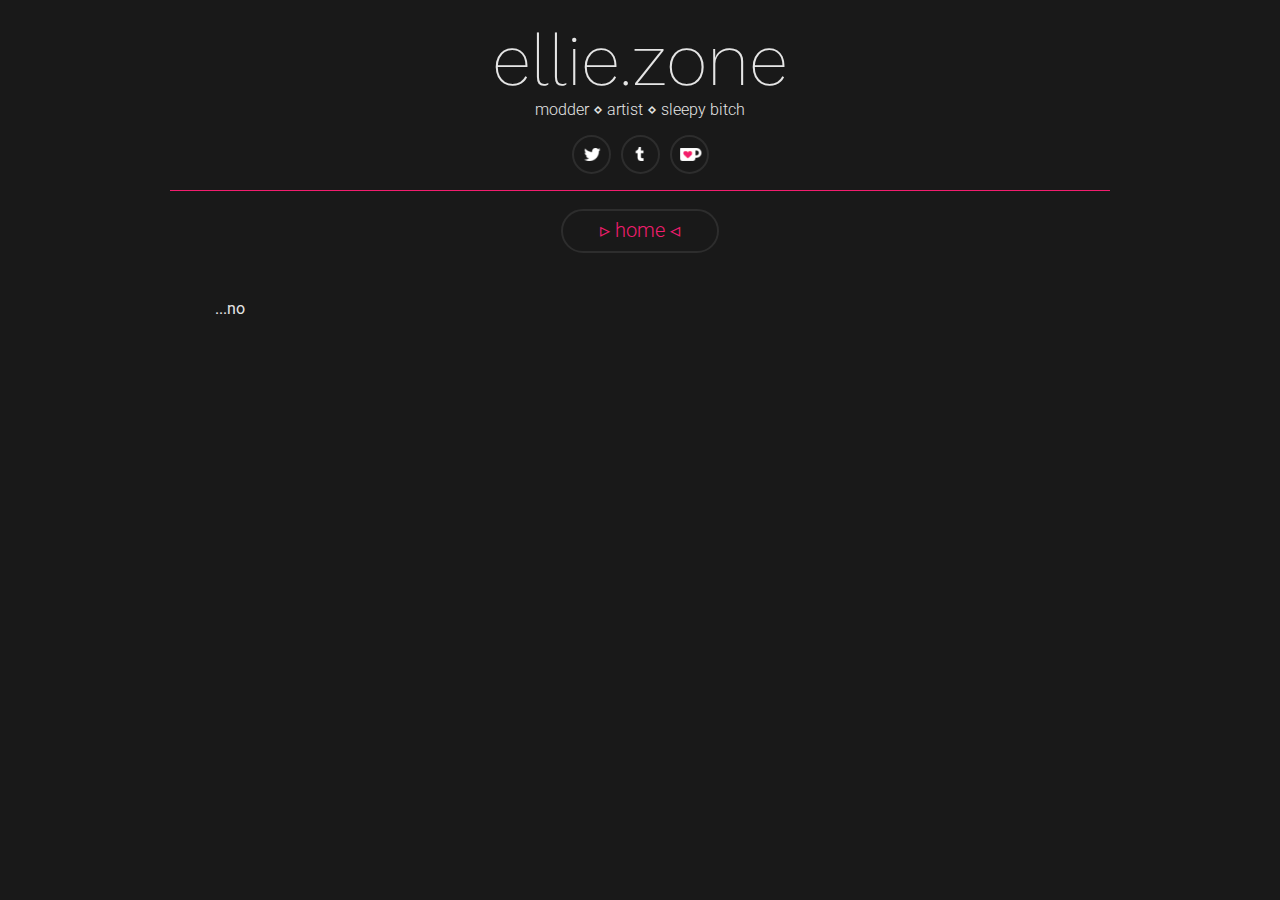
<file: index.html>
<!DOCTYPE html>
<html>
<head>
	<title>home ⋄ ellie.zone</title>
	<link rel="stylesheet" type="text/css" href="theme.css">
	<link href="https://fonts.googleapis.com/css?family=Roboto:300,400|Work+Sans:200,300,400&display=swap" rel="stylesheet">
	<link rel="shortcut icon" href="img/favicon.ico" />
</head>
<body>
	<div id="header">
		<div id="title">ellie.zone</div>
		<div id="subtitle">modder ⋄ artist ⋄ sleepy bitch</div>
		<div id="social_links">
			<a id="social_link" href="https://twitter.com/MysticElodie"><img style="padding-left: 5px; padding-right: 5px" src="img/twitter.png"></a>
			<a id="social_link" href="https://mysticelodie.tumblr.com"><img style="padding-left: 5px; padding-right: 5px" src="img/tumblr.png"></a>
			<a id="social_link" href="https://Ko-fi.com/mysticelodie"><img style="padding-left: 5px; padding-right: 5px" src="img/kofi.png"></a>
		</div>
		<hr>
		<div id="buttons">
			<a id="button" style="padding-left: 12px; padding-right: 12px; text-decoration: none" href="https://ellie.zone">▹ home ◃</a>
			<!-- <a id="button" style="padding-left: 12px; padding-right: 12px; text-decoration: none" href="https://ellie.zone/mods">mods</a>
			<a id="button" style="padding-left: 12px; padding-right: 12px; text-decoration: none" href="https://ellie.zone/modlists">modlists</a> -->
		</div>
	</div>
	<div id="content">
		<p style=>...no</p>
	</div>
</body>
</html>
</file>
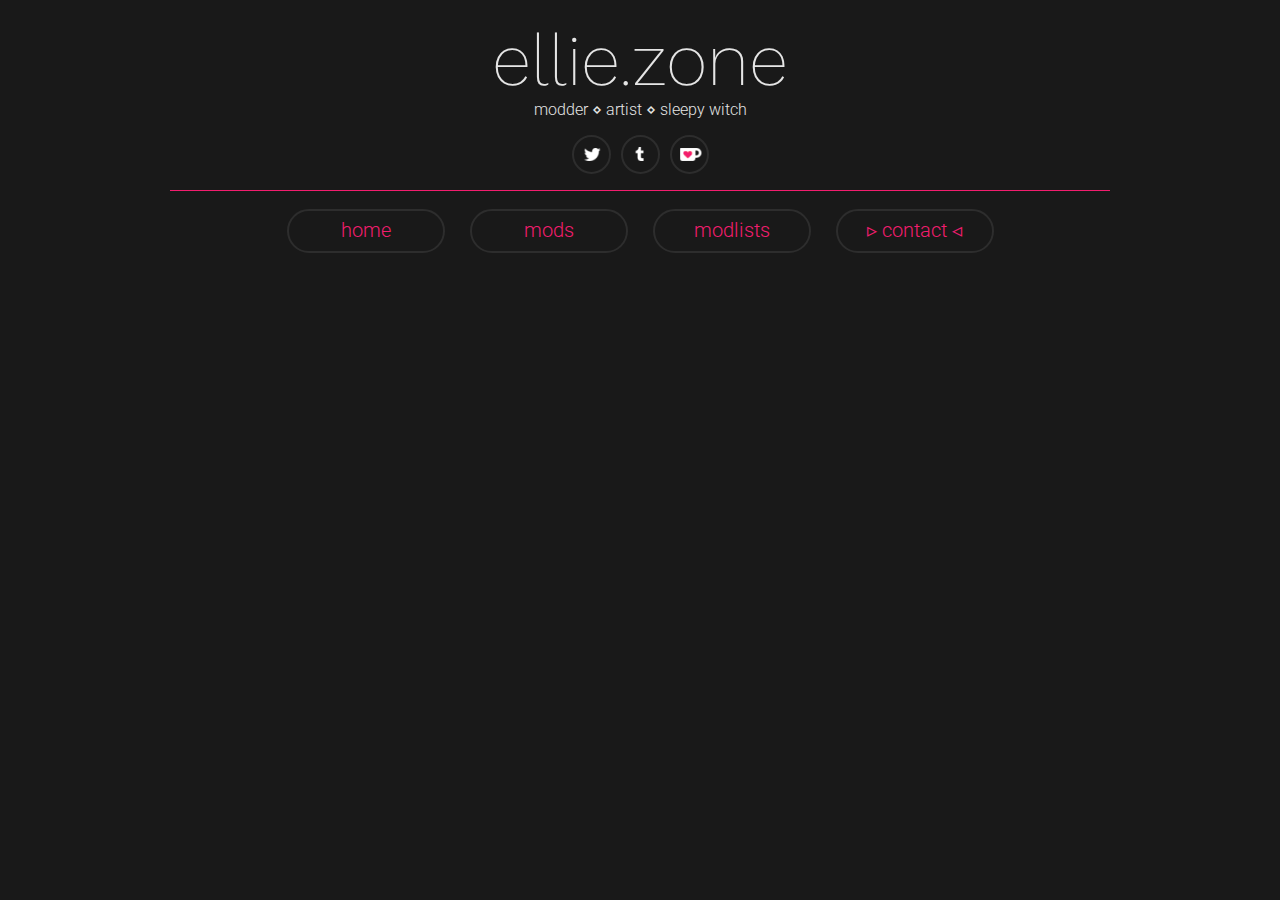
<file: contact/index.html>
<!DOCTYPE html>
<html>
<head>
	<title>contact ⋄ ellie.zone</title>
	<link rel="stylesheet" type="text/css" href="../theme.css">
	<link href="https://fonts.googleapis.com/css?family=Roboto:300,400|Work+Sans:200,400&display=swap" rel="stylesheet">
	<link rel="shortcut icon" href="../img/favicon.ico" />
</head>
<body>
	<div id="header">
		<div id="title">ellie.zone</div>
		<div id="subtitle">modder ⋄ artist ⋄ sleepy witch</div>
		<div id="social_links">
			<a id="social_link" href="https://twitter.com/MysticElodie"><img style="padding-left: 5px; padding-right: 5px" src="../img/twitter.png"></a>
			<a id="social_link" href="https://mysticelodie.tumblr.com"><img style="padding-left: 5px; padding-right: 5px" src="../img/tumblr.png"></a>
			<a id="social_link" href="https://Ko-fi.com/mysticelodie"><img style="padding-left: 5px; padding-right: 5px" src="../img/kofi.png"></a>
		</div>
		<hr>
		<div id="buttons">
			<a id="button" style="padding-left: 12px; padding-right: 12px; text-decoration: none" href="https://ellie.zone">home</a>
			<a id="button" style="padding-left: 12px; padding-right: 12px; text-decoration: none" href="https://ellie.zone/mods">mods</a>
			<a id="button" style="padding-left: 12px; padding-right: 12px; text-decoration: none" href="https://ellie.zone/modlists">modlists</a>
			<a id="button" style="padding-left: 12px; padding-right: 12px; text-decoration: none" href="https://ellie.zone/contact">▹ contact ◃</a>
		</div>
	</div>
</body>
</html>
</file>
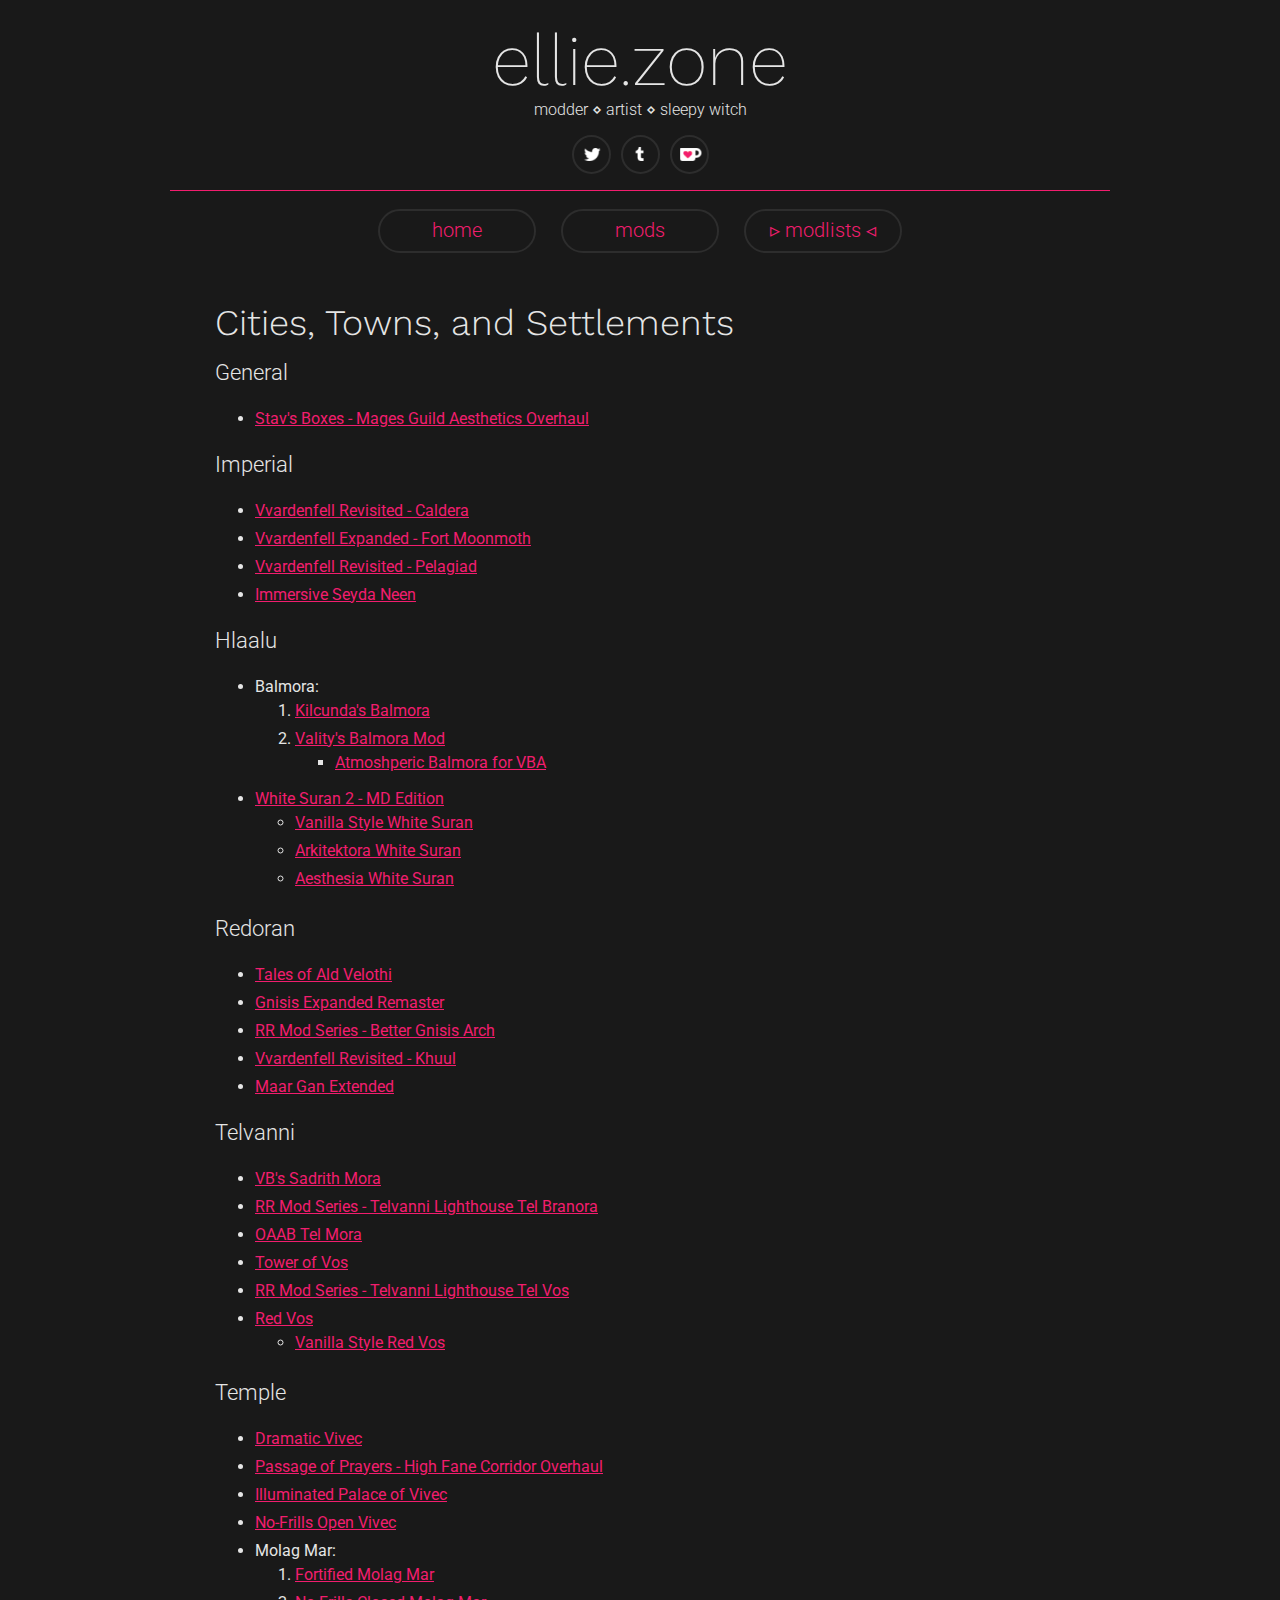
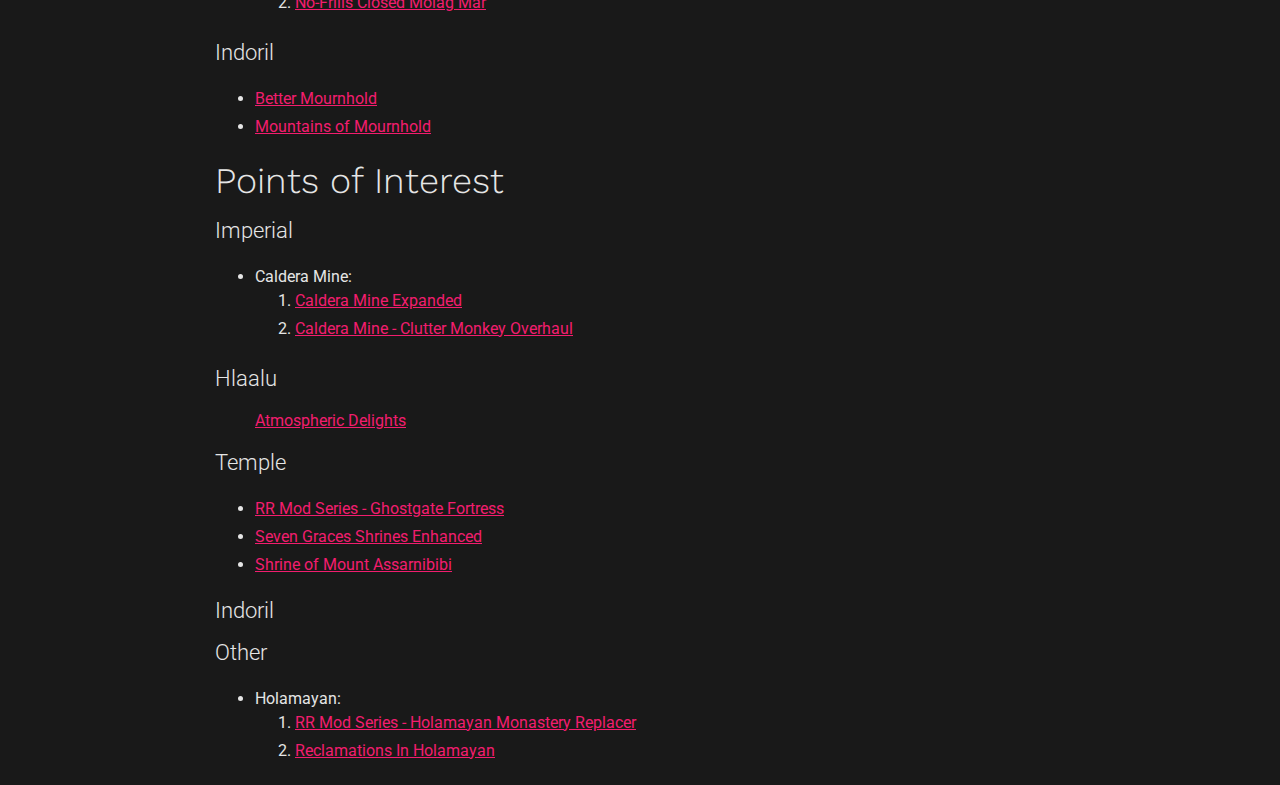
<file: modlists/immersion.html>
<!DOCTYPE html>
<html>
<head>
	<title>morrowind location mods ⋄ ellie.zone</title>
	<link rel="stylesheet" type="text/css" href="../theme.css">
	<link href="https://fonts.googleapis.com/css?family=Roboto:300,400|Work+Sans:200,300,400&display=swap" rel="stylesheet">
	<link rel="shortcut icon" href="../img/favicon.ico" />
</head>
<body>
	<div id="header">
		<div id="title">ellie.zone</div>
		<div id="subtitle">modder ⋄ artist ⋄ sleepy witch</div>
		<div id="social_links">
			<a id="social_link" href="https://twitter.com/MysticElodie"><img style="padding-left: 5px; padding-right: 5px" src="../img/twitter.png"></a>
			<a id="social_link" href="https://mysticelodie.tumblr.com"><img style="padding-left: 5px; padding-right: 5px" src="../img/tumblr.png"></a>
			<a id="social_link" href="https://Ko-fi.com/mysticelodie"><img style="padding-left: 5px; padding-right: 5px" src="../img/kofi.png"></a>
		</div>
		<hr>
		<div id="buttons">
			<a id="button" style="padding-left: 12px; padding-right: 12px; text-decoration: none" href="https://ellie.zone">home</a>
			<a id="button" style="padding-left: 12px; padding-right: 12px; text-decoration: none" href="https://ellie.zone/mods">mods</a>
			<a id="button" style="padding-left: 12px; padding-right: 12px; text-decoration: none" href="https://ellie.zone/modlists">▹ modlists ◃</a>
		</div>
	</div>
	<div id="content">
		<h2>Cities, Towns, and Settlements</h2>

		<h3>General</h3>

		<ul>
			<li><a href="https://www.nexusmods.com/morrowind/mods/43561">Stav's Boxes - Mages Guild Aesthetics Overhaul</a>
		</ul>

		<h3>Imperial</h3>

		<ul>
			<li><a href="https://www.nexusmods.com/morrowind/mods/45182">Vvardenfell Revisited - Caldera</a>
			<li><a href="https://www.nexusmods.com/morrowind/mods/46963">Vvardenfell Expanded - Fort Moonmoth</a>
			<li><a href="https://www.nexusmods.com/morrowind/mods/46776">Vvardenfell Revisited - Pelagiad</a>
			<li><a href="https://www.nexusmods.com/morrowind/mods/44441">Immersive Seyda Neen</a>
		</ul>

		<h3>Hlaalu</h3>

		<ul>
			<li>Balmora:
				<ol>
					<li><a href="https://www.nexusmods.com/morrowind/mods/44149">Kilcunda's Balmora</a>
					<li><a href="http://mw.modhistory.com/download-87-12545">Vality's Balmora Mod</a>
						<ul>
							<li><a href="http://mw.modhistory.com/download-15-6045">Atmoshperic Balmora for VBA</a>
						</ul>
				</ol>
			<li><a href="https://www.nexusmods.com/morrowind/mods/44153">White Suran 2 - MD Edition</a>
				<ul>
					<li><a href="https://www.nexusmods.com/morrowind/mods/46769">Vanilla Style White Suran</a>
					<li><a href="https://www.nexusmods.com/morrowind/mods/45101">Arkitektora White Suran</a>
					<li><a href="https://www.nexusmods.com/morrowind/mods/46612">Aesthesia White Suran</a>
				</ul>
		</ul>

		<h3>Redoran</h3>

		<ul>
			<li><a href="https://www.nexusmods.com/morrowind/mods/47276">Tales of Ald Velothi</a>
			<li><a href="https://www.nexusmods.com/morrowind/mods/47479">Gnisis Expanded Remaster</a>
			<li><a href="https://www.nexusmods.com/morrowind/mods/46224">RR Mod Series - Better Gnisis Arch</a>
			<li><a href="https://www.nexusmods.com/morrowind/mods/46614">Vvardenfell Revisited - Khuul</a>
			<li><a href="http://mw.modhistory.com/download-1-11437">Maar Gan Extended</a>
		</ul>

		<h3>Telvanni</h3>

		<ul>
			<li><a href="https://www.nexusmods.com/morrowind/mods/44746">VB's Sadrith Mora</a>
			<li><a href="https://www.nexusmods.com/morrowind/mods/42664">RR Mod Series - Telvanni Lighthouse Tel Branora</a>
			<li><a href="https://www.nexusmods.com/morrowind/mods/46177">OAAB Tel Mora</a>
			<li><a href="https://www.nexusmods.com/morrowind/mods/43527">Tower of Vos</a>
			<li><a href="https://www.nexusmods.com/morrowind/mods/42744">RR Mod Series - Telvanni Lighthouse Tel Vos</a>
			<li><a href="https://www.nexusmods.com/morrowind/mods/44729">Red Vos</a>
			<ul>
				<li><a href="https://www.nexusmods.com/morrowind/mods/46770">Vanilla Style Red Vos</a>
			</ul>
		</ul>

		<h3>Temple</h3>

		<ul>
			<li><a href="https://www.nexusmods.com/morrowind/mods/43385">Dramatic Vivec</a>
			<li><a href="https://www.nexusmods.com/morrowind/mods/46786">Passage of Prayers - High Fane Corridor Overhaul</a>
			<li><a href="https://www.nexusmods.com/morrowind/mods/44585">Illuminated Palace of Vivec</a>
			<li><a href="https://www.nexusmods.com/morrowind/mods/43714">No-Frills Open Vivec</a>
			<li>Molag Mar:
				<ol>
					<li><a href="https://www.nexusmods.com/morrowind/mods/47270">Fortified Molag Mar</a>
					<li><a href="https://www.nexusmods.com/morrowind/mods/47190">No-Frills Closed Molag Mar</a>
				</ol>
		</ul>

		<h3>Indoril</h3>

		<ul>
			<li><a href="https://www.nexusmods.com/morrowind/mods/45986">Better Mournhold</a>
			<li><a href="https://www.nexusmods.com/morrowind/mods/44429">Mountains of Mournhold</a>
		</ul>

		<h2>Points of Interest</h2>

		<h3>Imperial</h3>

		<ul>
			<li>Caldera Mine:
				<ol>
					<li><a href="https://www.nexusmods.com/morrowind/mods/45194">Caldera Mine Expanded</a>
					<li><a href="https://www.nexusmods.com/morrowind/mods/47260">Caldera Mine - Clutter Monkey Overhaul</a>
				</ol>
		</ul>

		<h3>Hlaalu</h3>

		<ul>
			<a href="https://www.nexusmods.com/morrowind/mods/47472">Atmospheric Delights</a>
		</ul>

		<h3>Temple</h3>

		<ul>
			<li><a href="https://www.nexusmods.com/morrowind/mods/45822">RR Mod Series - Ghostgate Fortress</a>
			<li><a href="https://www.nexusmods.com/morrowind/mods/46417">Seven Graces Shrines Enhanced</a>
			<li><a href="https://www.nexusmods.com/morrowind/mods/46858">Shrine of Mount Assarnibibi</a>
		</ul>

		<h3>Indoril</h3>

		<h3>Other</h3>

		<ul>
			<li>Holamayan:
				<ol>
					<li><a href="https://www.nexusmods.com/morrowind/mods/43524">RR Mod Series - Holamayan Monastery Replacer</a>
					<li><a href="https://www.nexusmods.com/morrowind/mods/43226">Reclamations In Holamayan</a>
				</ol>
		</ul>

	</div>
</body>
</html>
</file>
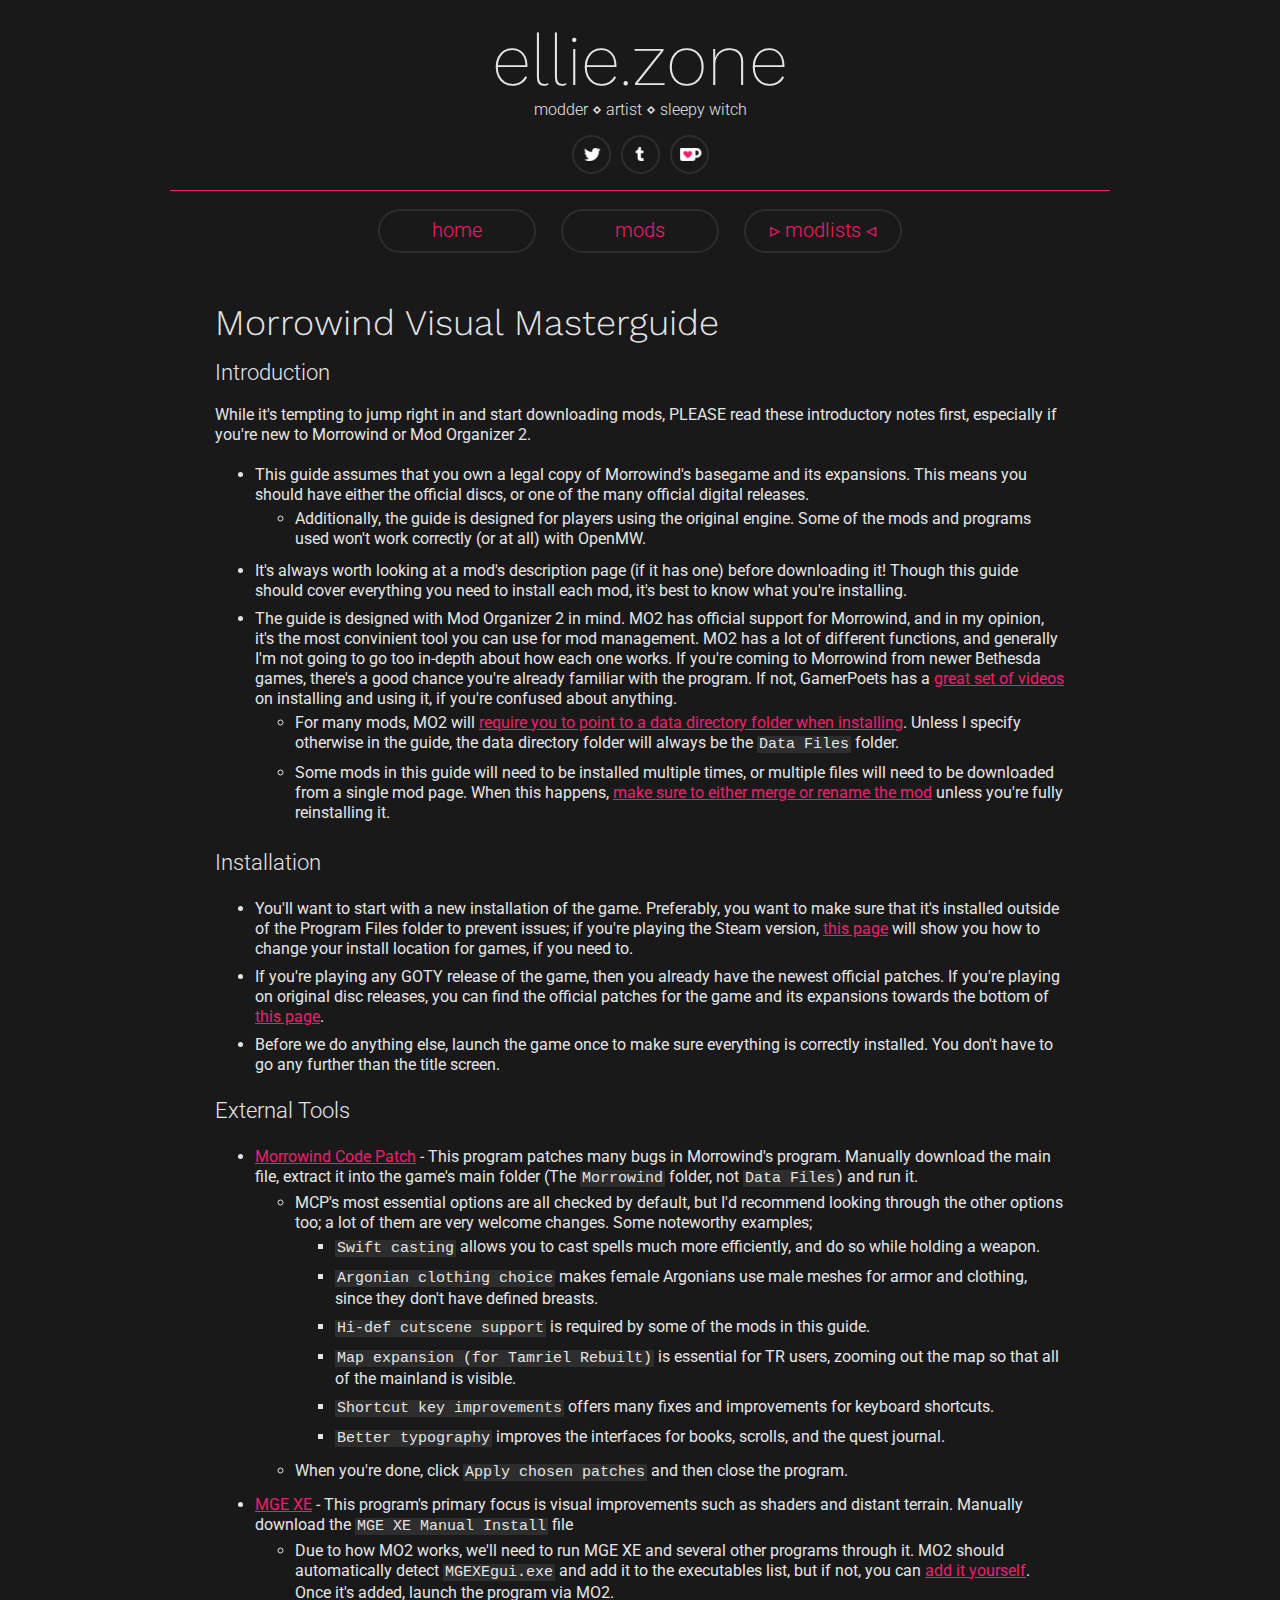
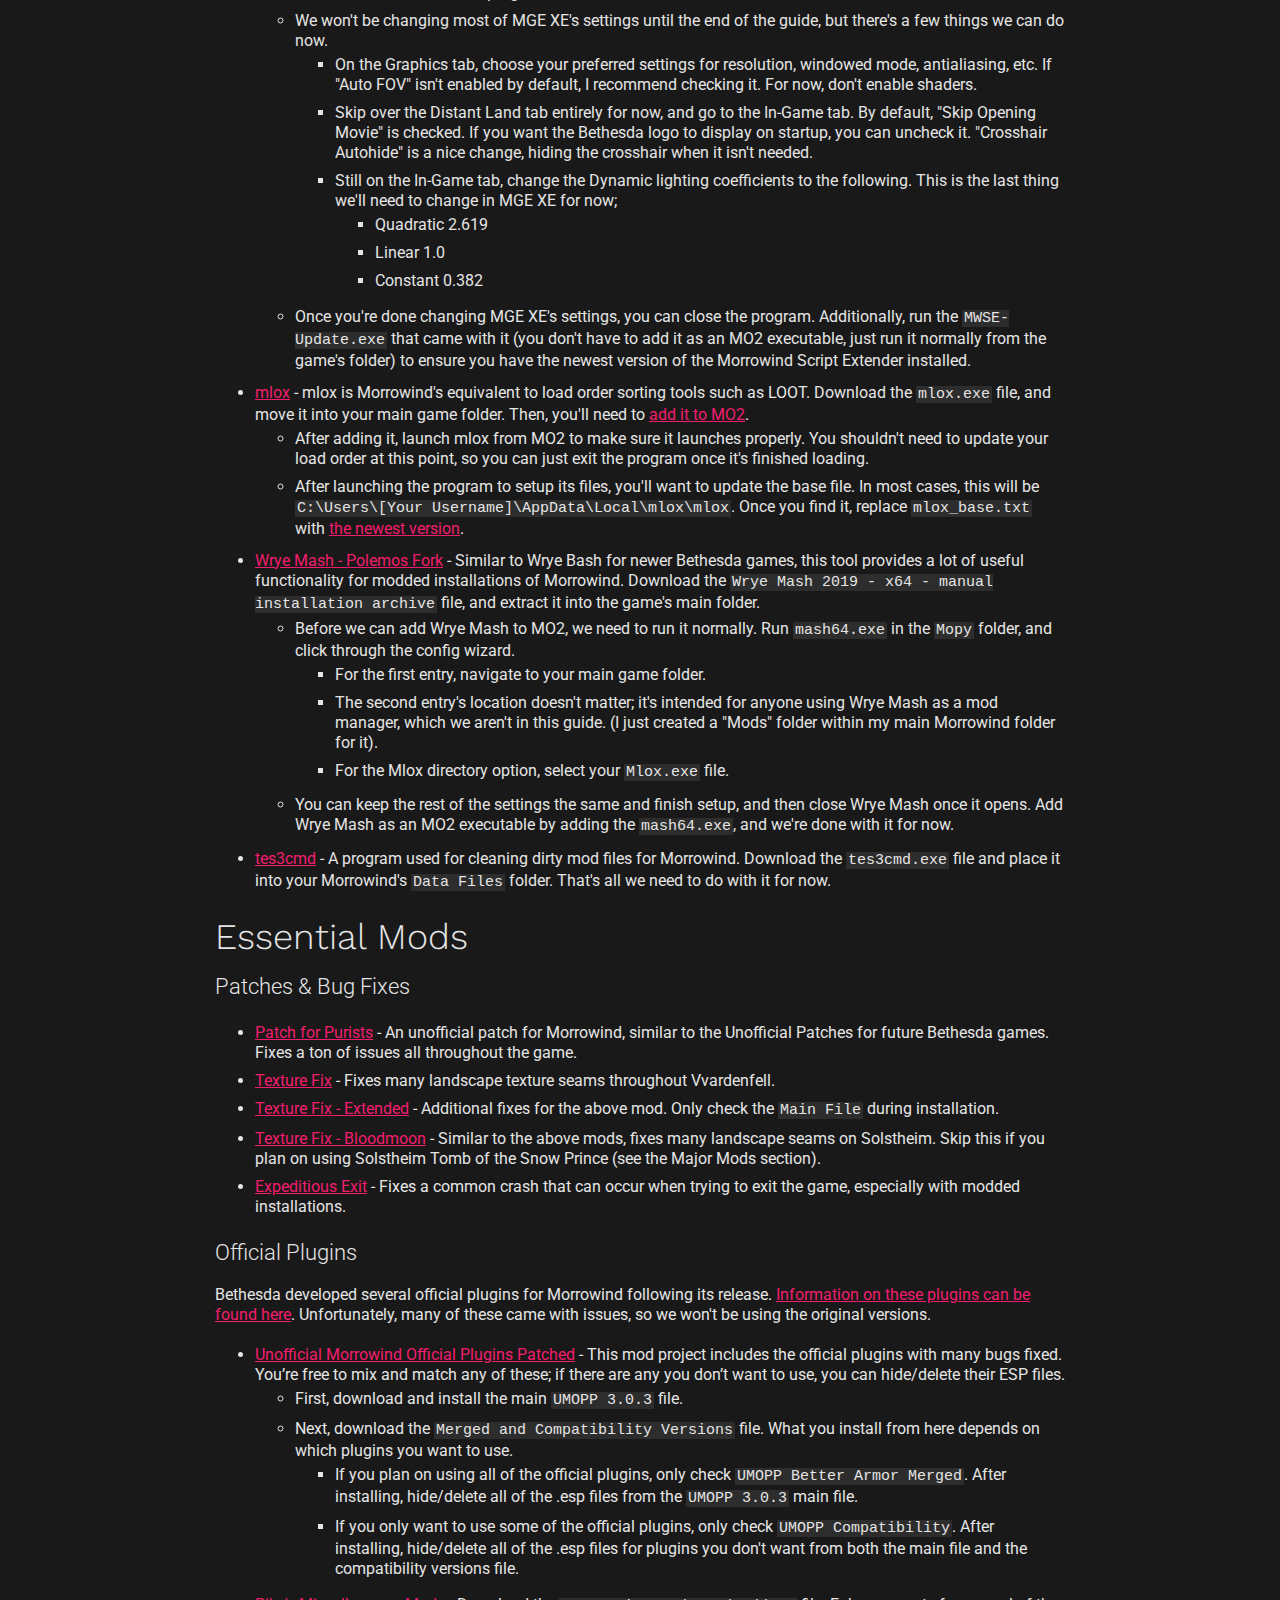
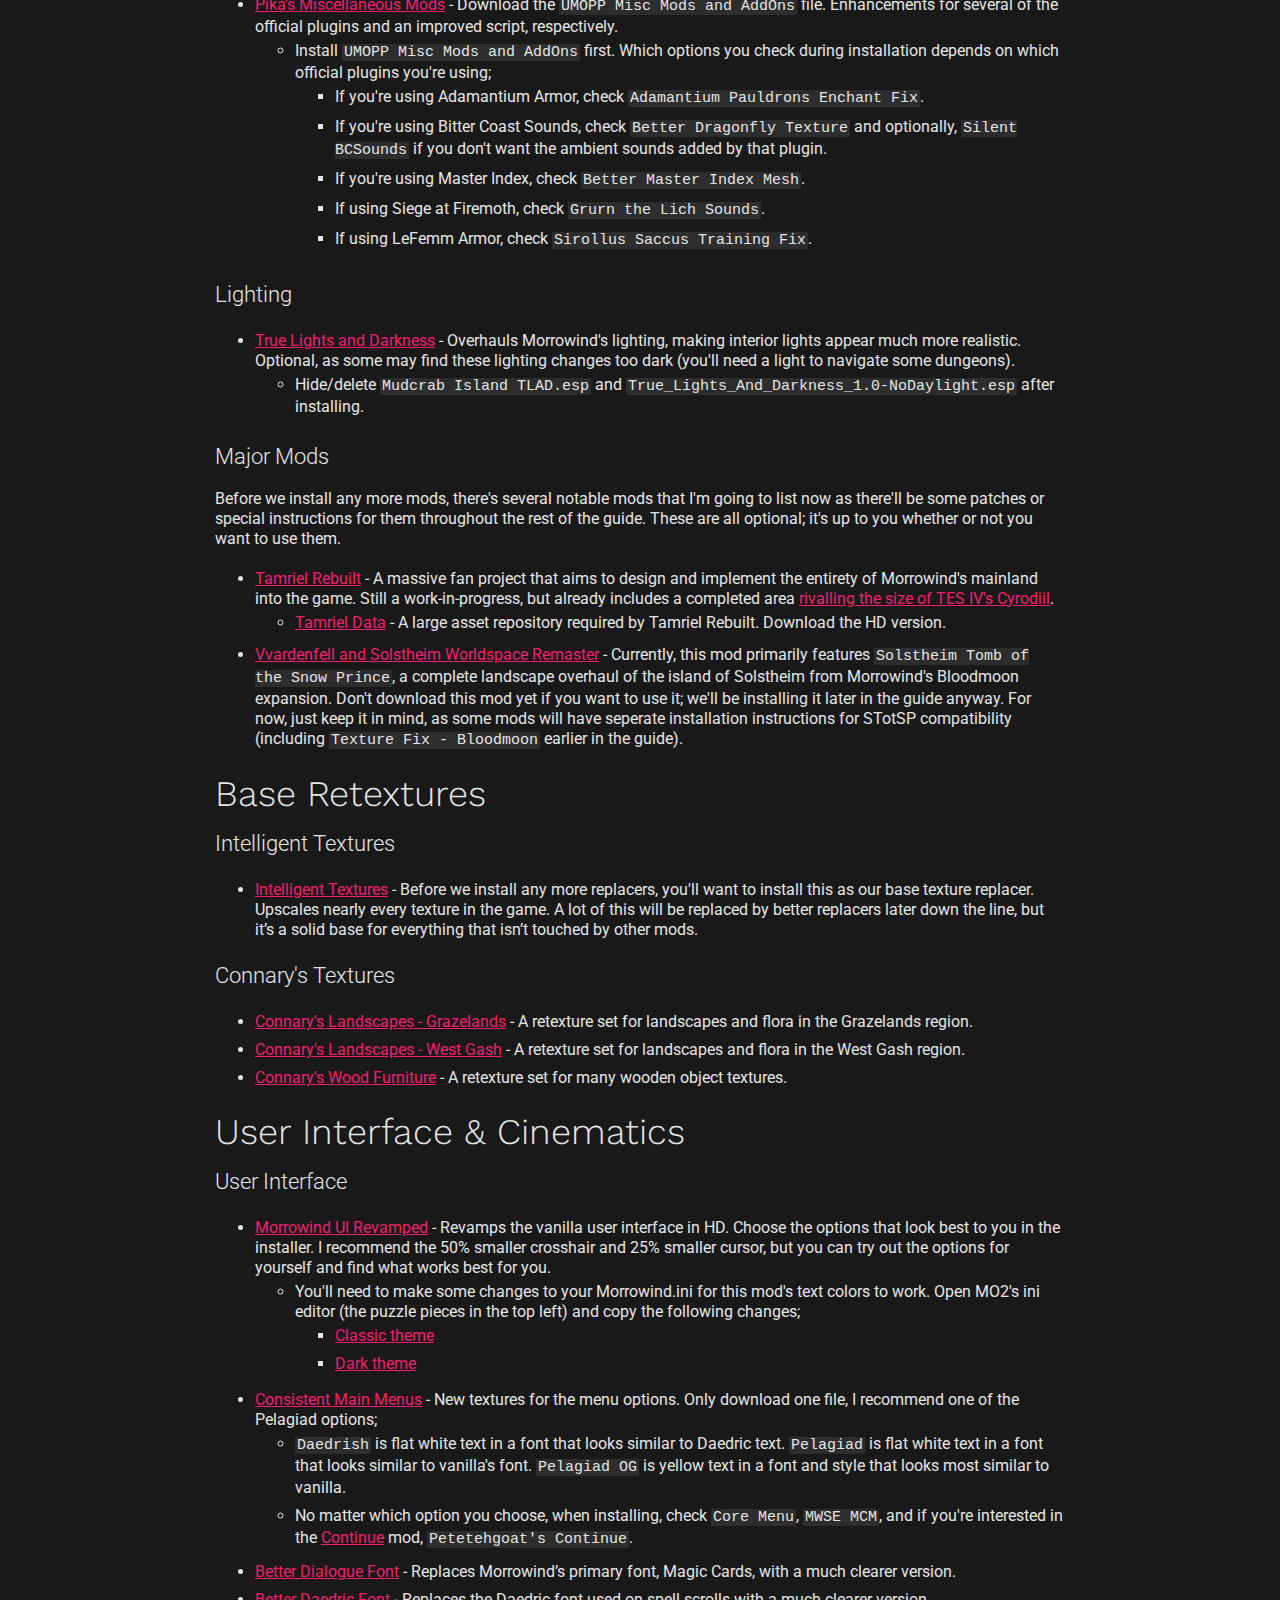
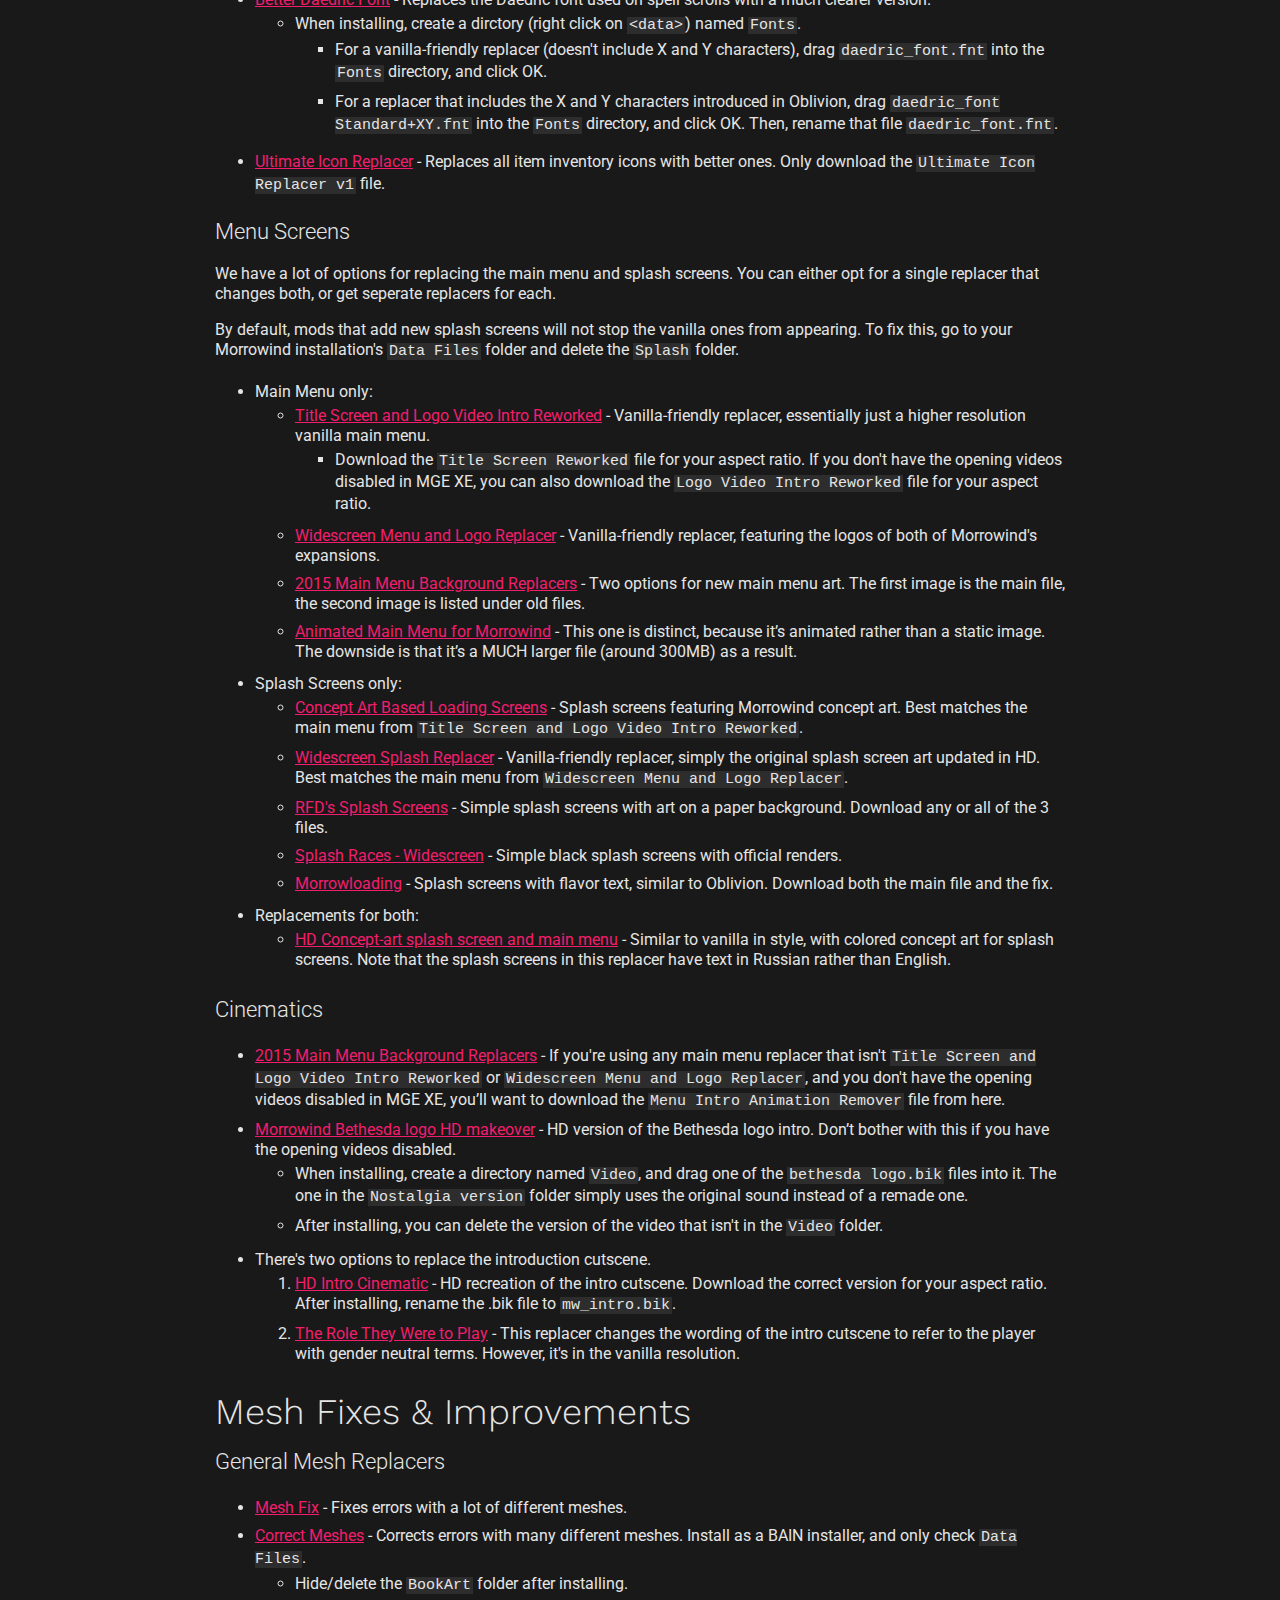
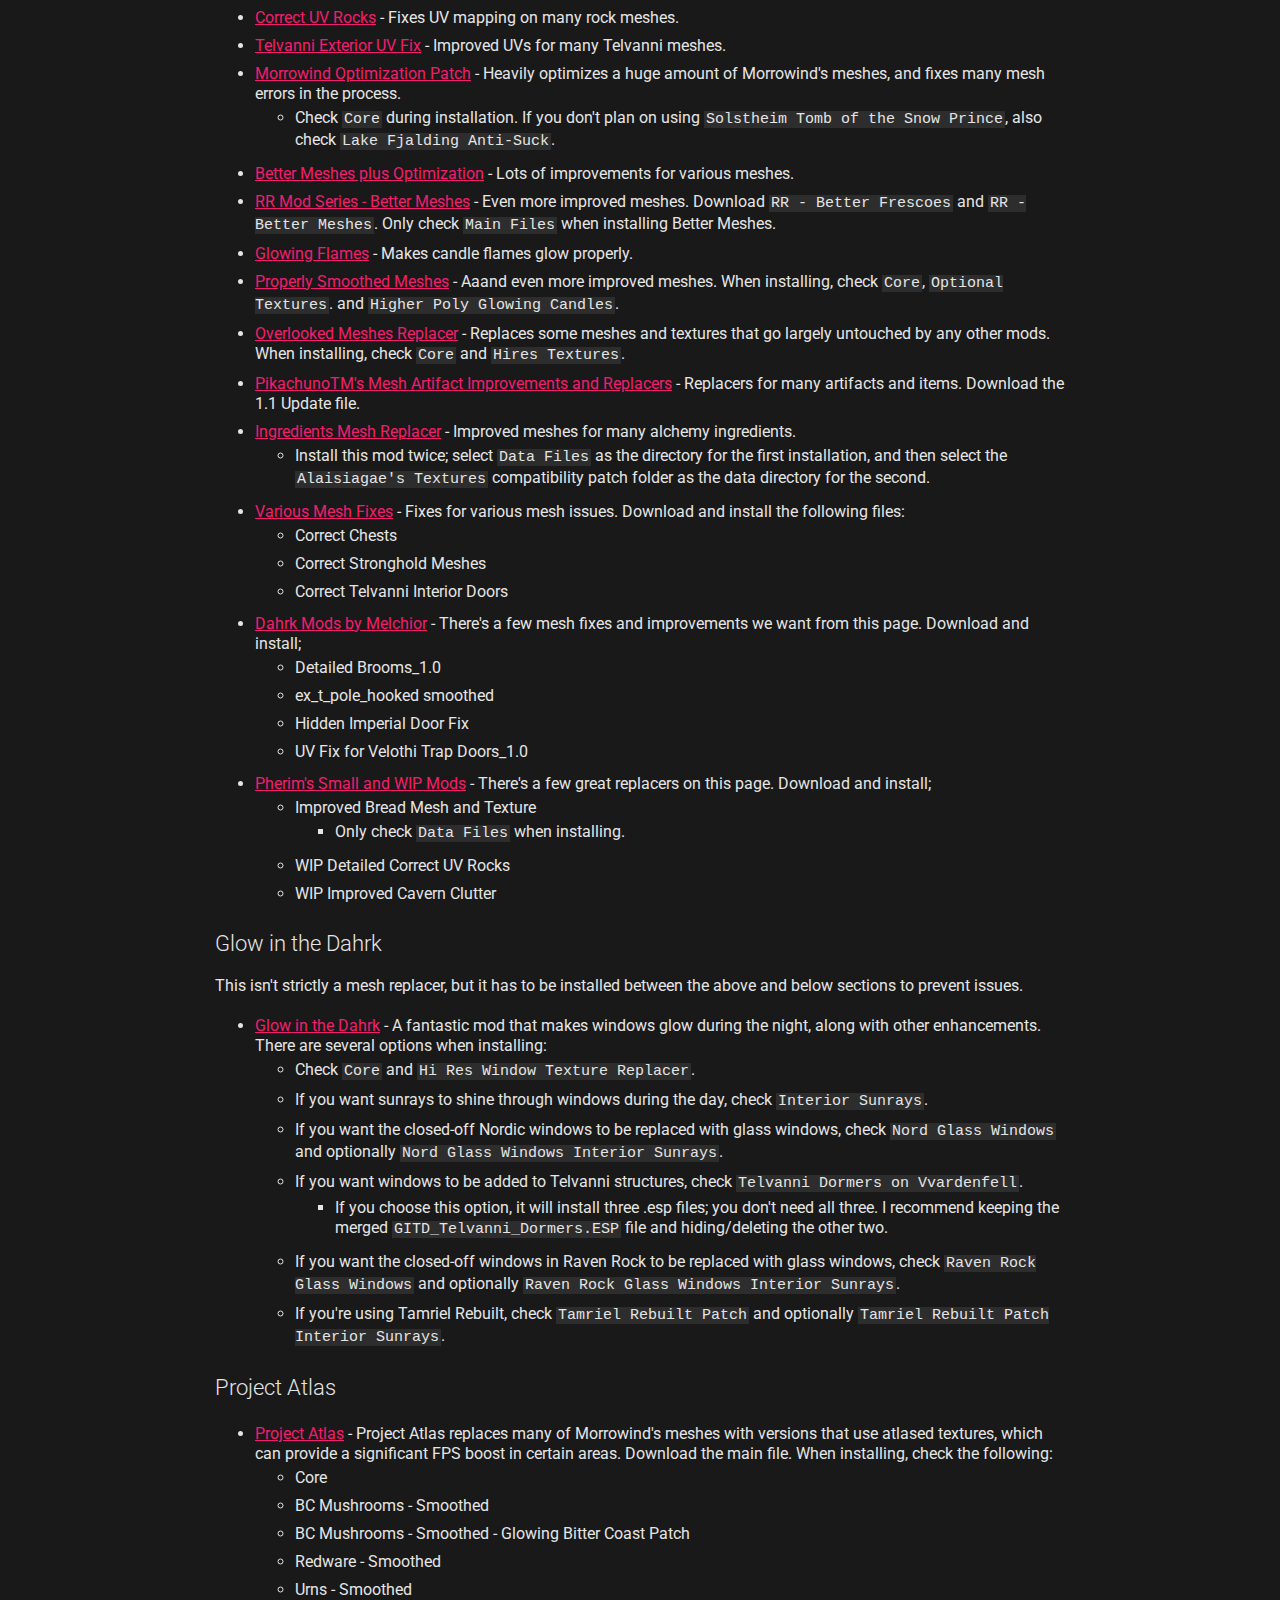
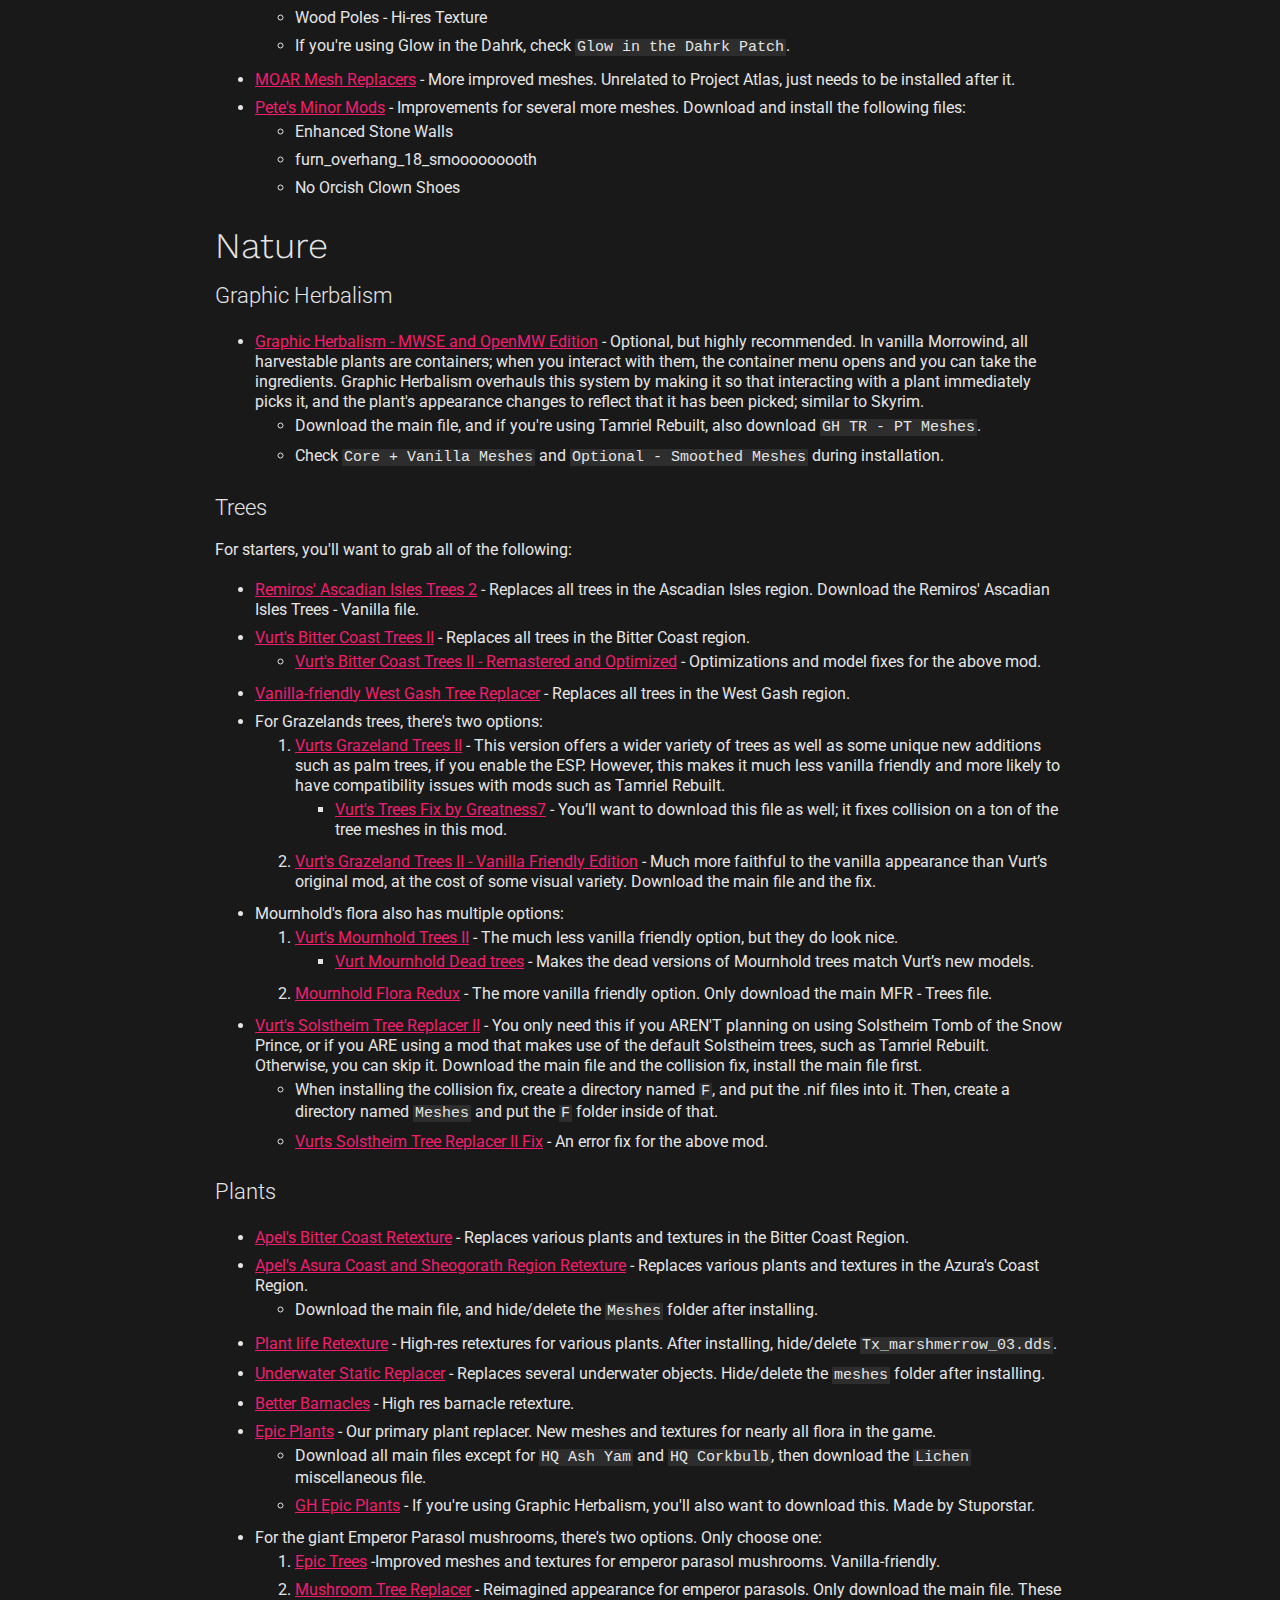
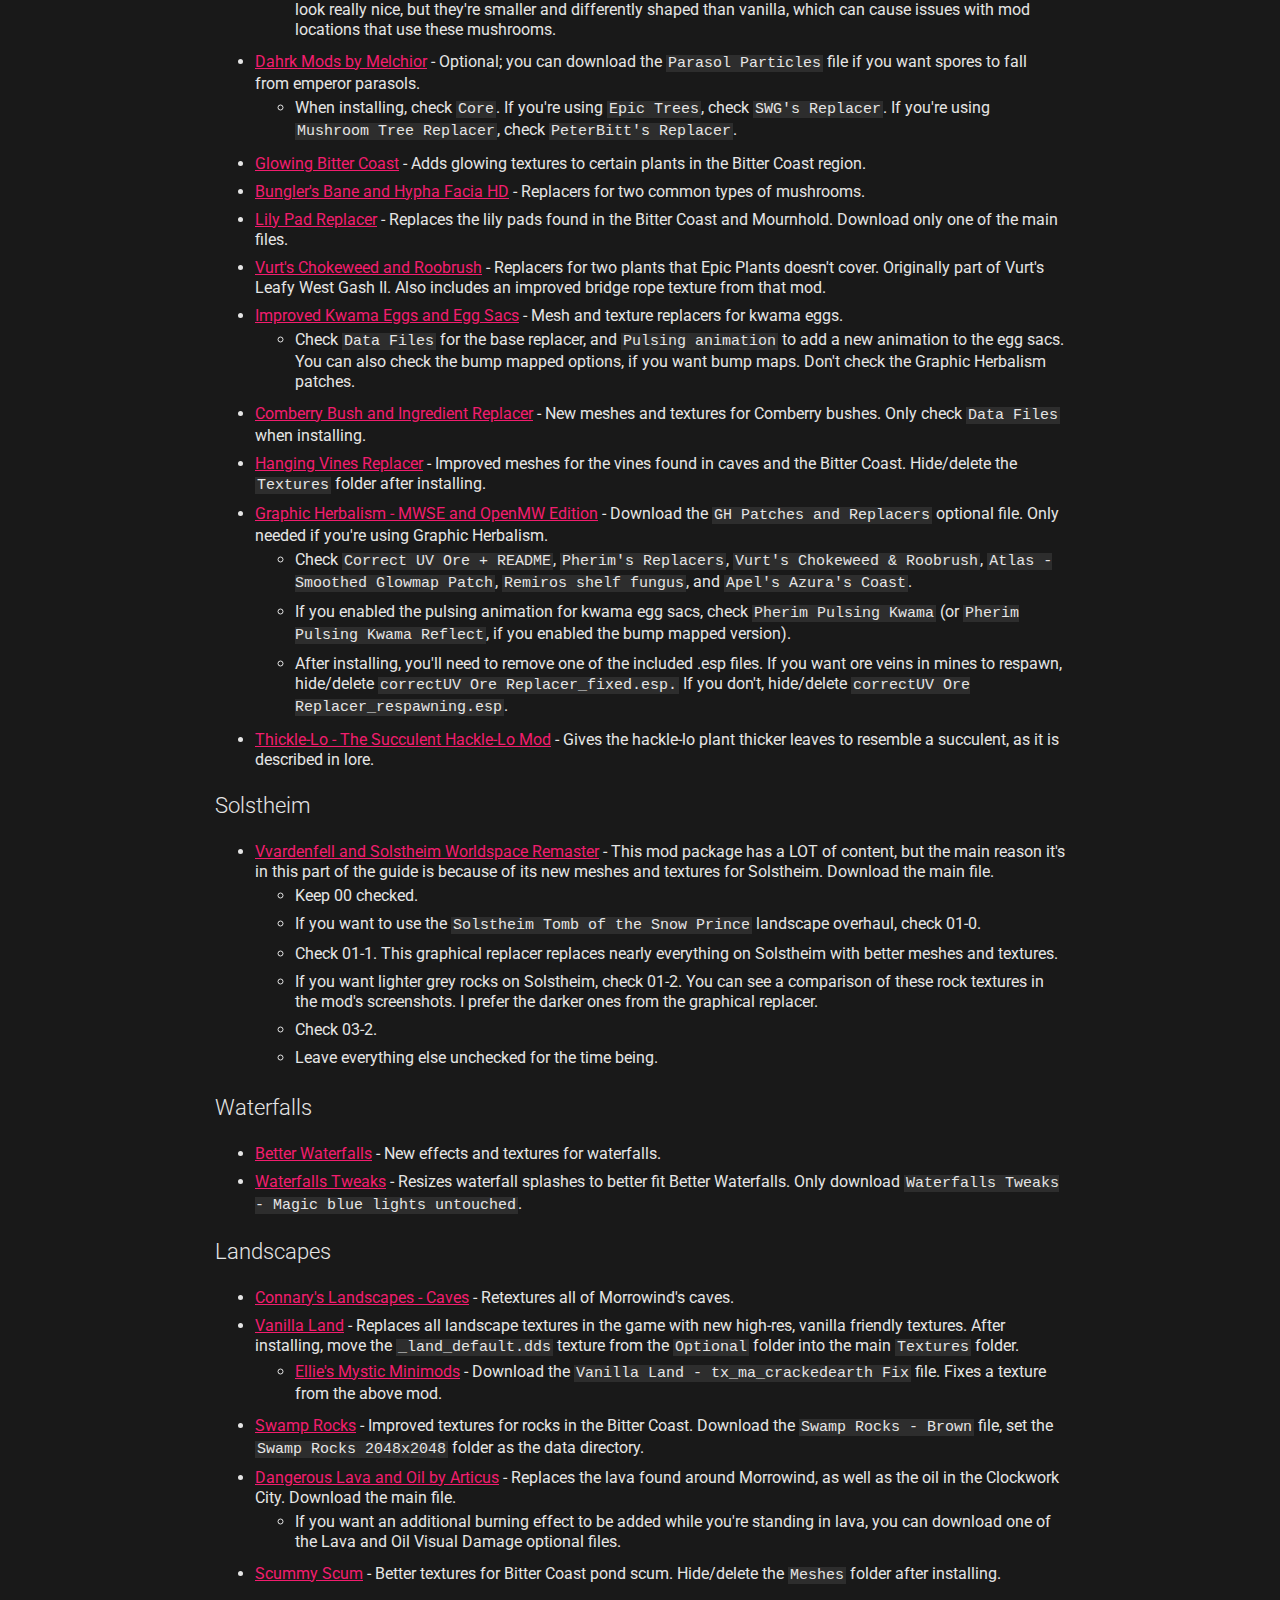
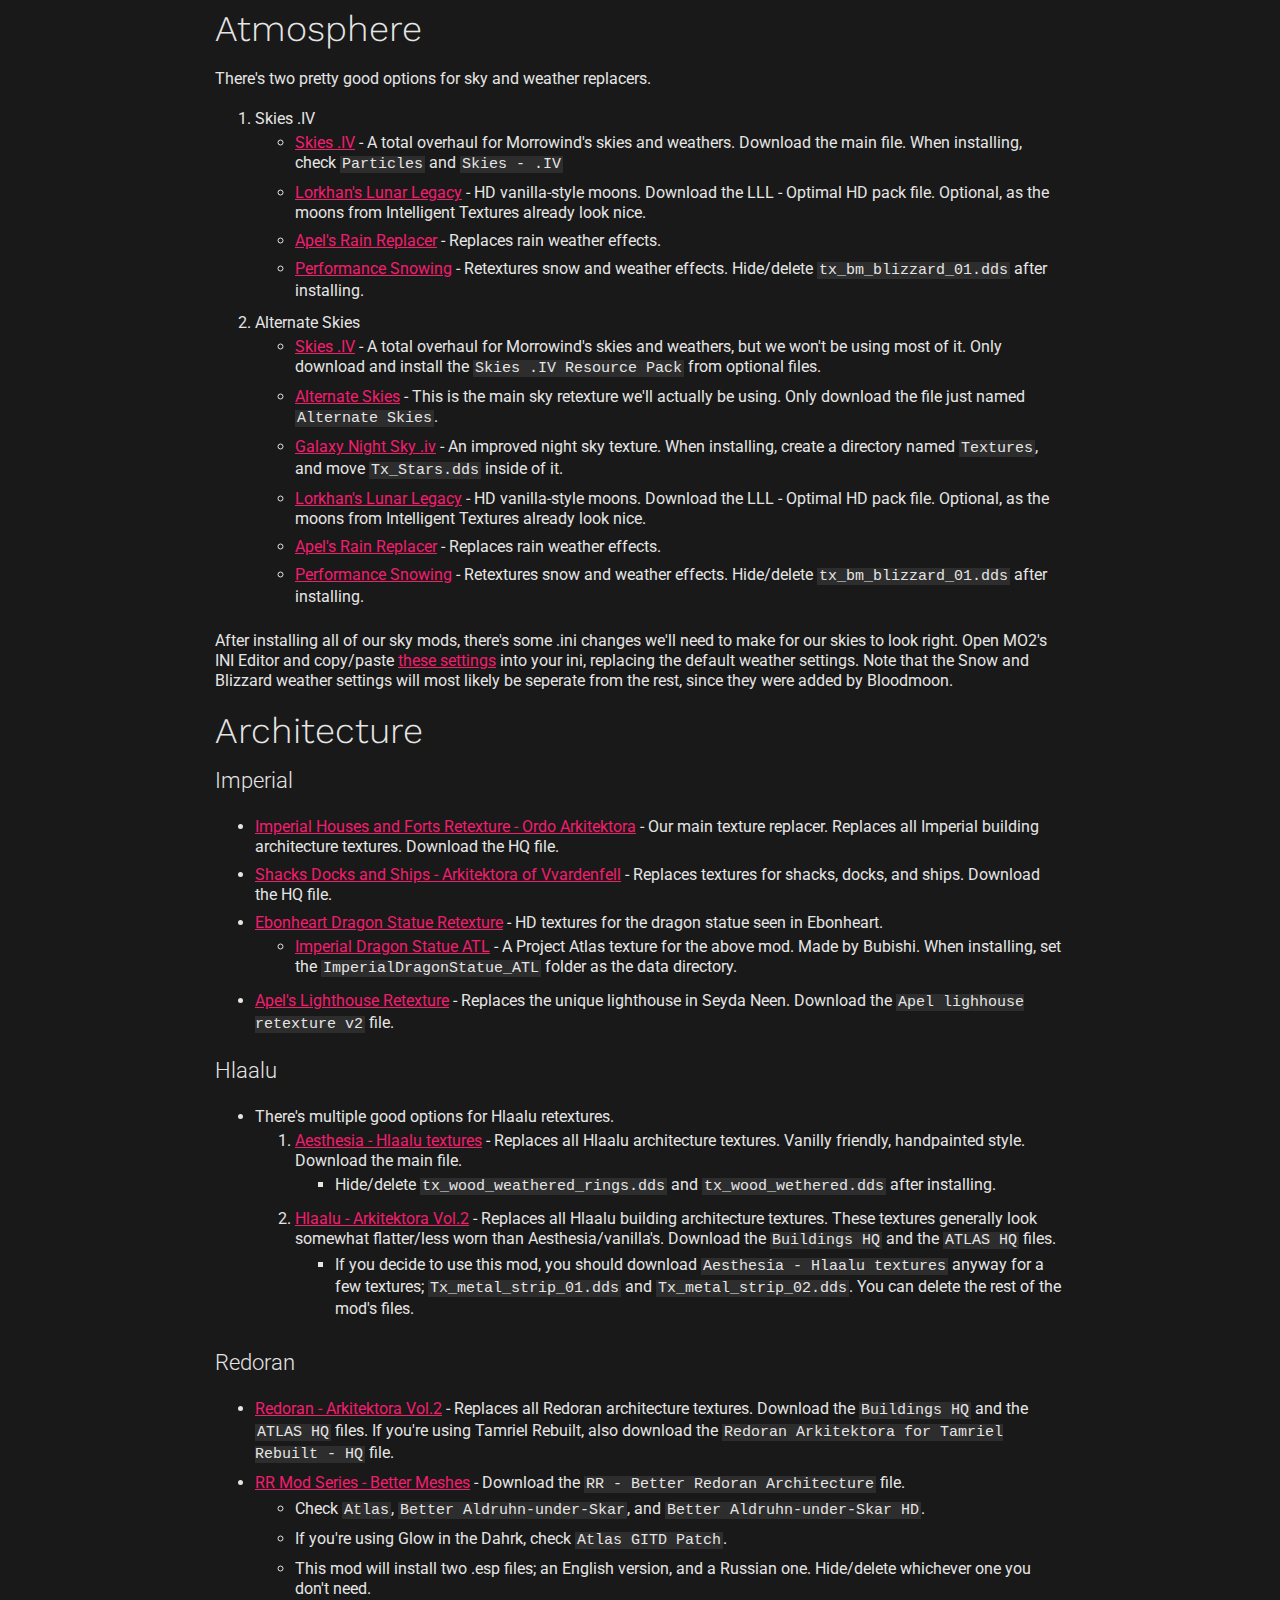
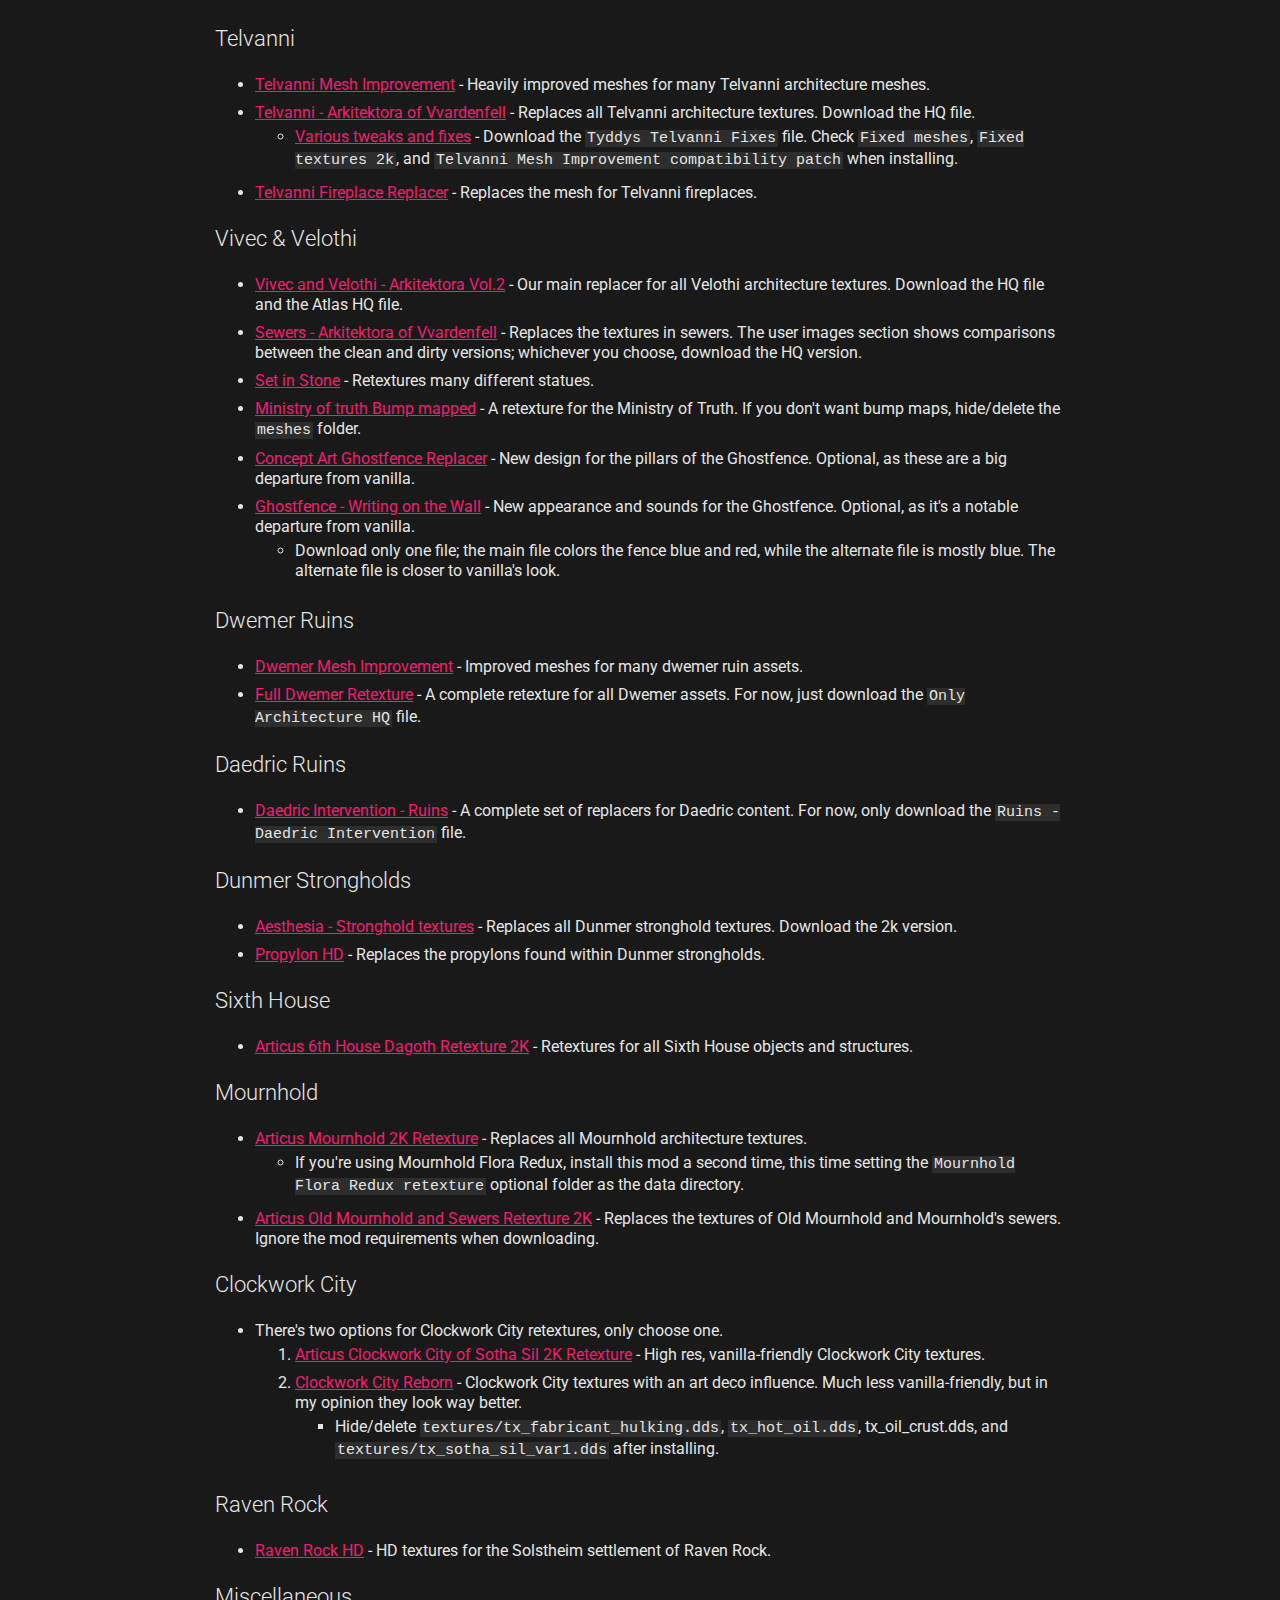
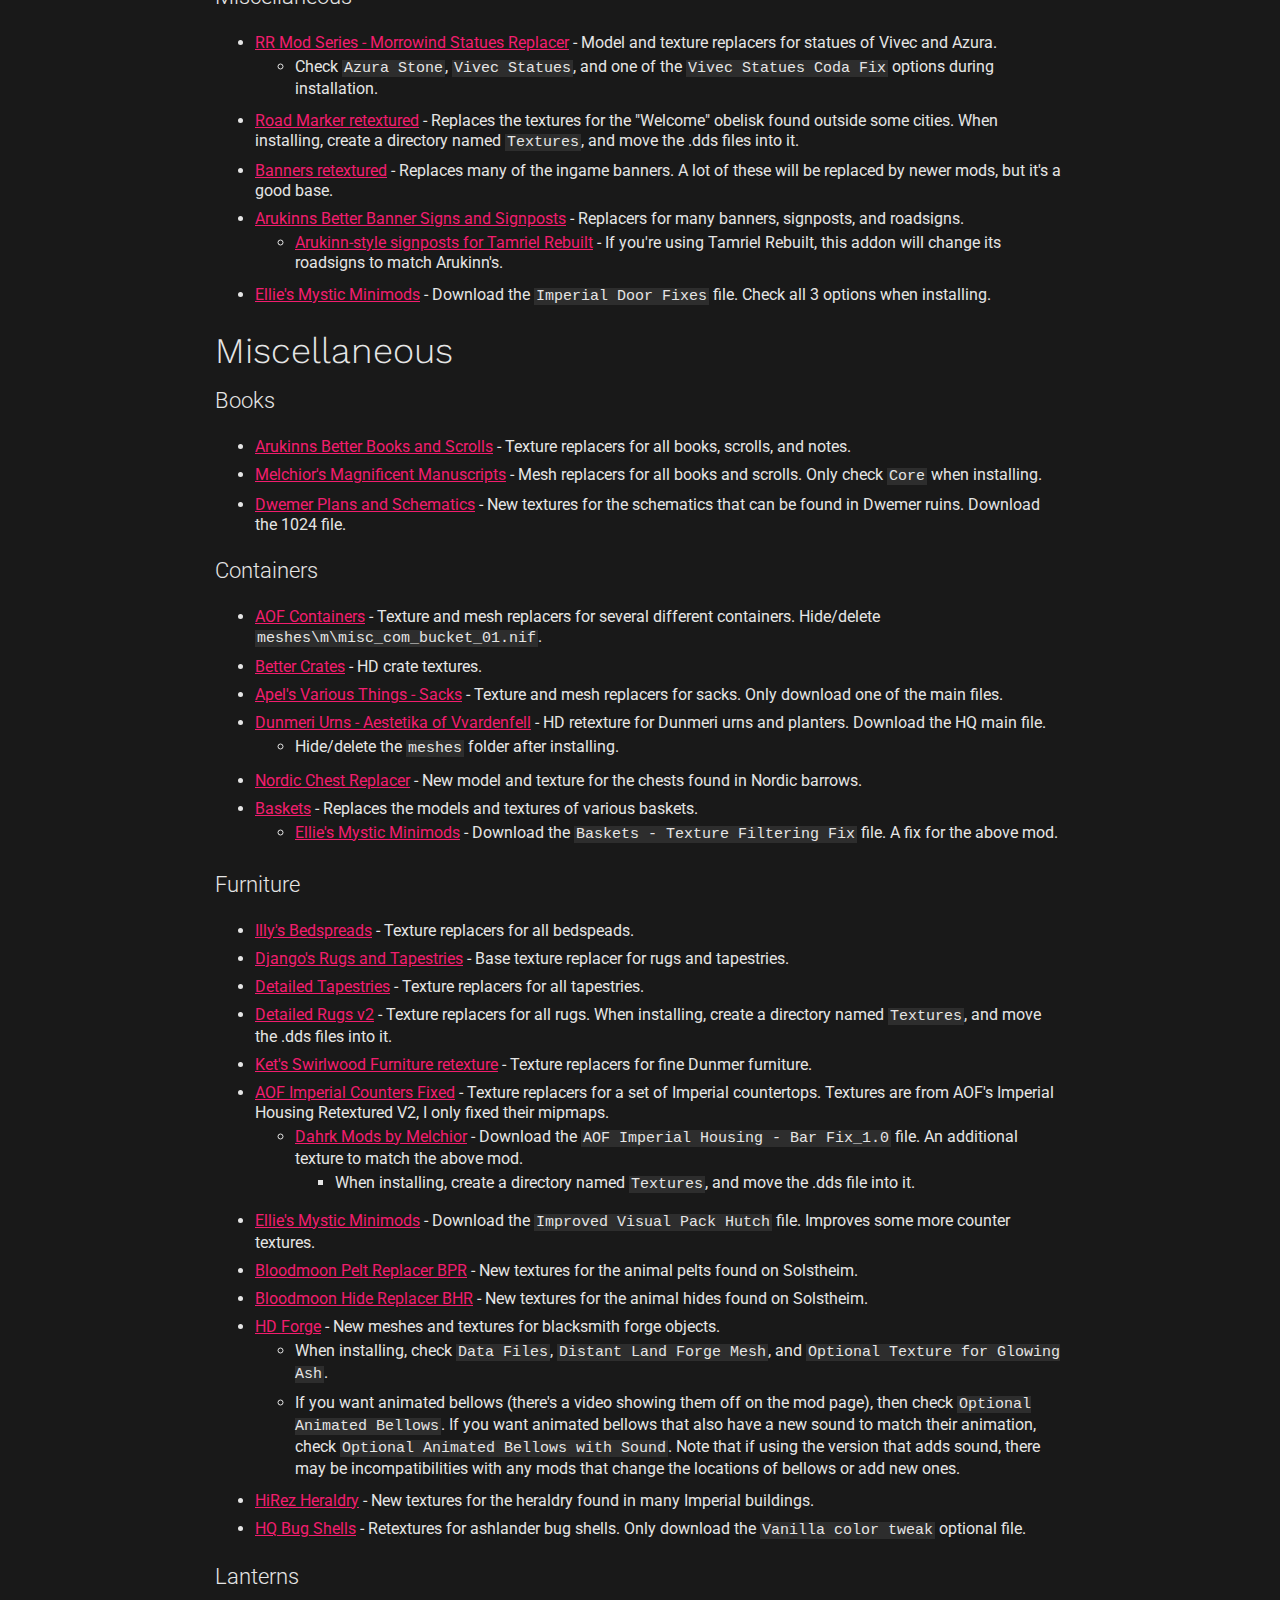
<file: modlists/masterguide.html>
<!DOCTYPE html>
<html>
<head>
	<title>morrowind visual masterguide ⋄ ellie.zone</title>
	<link rel="stylesheet" type="text/css" href="../theme.css">
	<link href="https://fonts.googleapis.com/css?family=Roboto:300,400|Work+Sans:200,300,400&display=swap" rel="stylesheet">
	<link rel="shortcut icon" href="../img/favicon.ico" />
</head>
<body>
	<div id="header">
		<div id="title">ellie.zone</div>
		<div id="subtitle">modder ⋄ artist ⋄ sleepy witch</div>
		<div id="social_links">
			<a id="social_link" href="https://twitter.com/MysticElodie"><img style="padding-left: 5px; padding-right: 5px" src="../img/twitter.png"></a>
			<a id="social_link" href="https://mysticelodie.tumblr.com"><img style="padding-left: 5px; padding-right: 5px" src="../img/tumblr.png"></a>
			<a id="social_link" href="https://Ko-fi.com/mysticelodie"><img style="padding-left: 5px; padding-right: 5px" src="../img/kofi.png"></a>
		</div>
		<hr>
		<div id="buttons">
			<a id="button" style="padding-left: 12px; padding-right: 12px; text-decoration: none" href="https://ellie.zone">home</a>
			<a id="button" style="padding-left: 12px; padding-right: 12px; text-decoration: none" href="https://ellie.zone/mods">mods</a>
			<a id="button" style="padding-left: 12px; padding-right: 12px; text-decoration: none" href="https://ellie.zone/modlists">▹ modlists ◃</a>
		</div>
	</div>
	<div id="content">
		<h2>Morrowind Visual Masterguide</h2>
		<h3>Introduction</h3>

		<p>While it's tempting to jump right in and start downloading mods, PLEASE read these introductory notes first, especially if you're new to Morrowind or Mod Organizer 2.</p>

		<ul>
			<li>This guide assumes that you own a legal copy of Morrowind's basegame and its expansions. This means you should have either the official discs, or one of the many official digital releases.
				<ul>
					<li>Additionally, the guide is designed for players using the original engine. Some of the mods and programs used won't work correctly (or at all) with OpenMW.
				</ul>
			<li>It's always worth looking at a mod's description page (if it has one) before downloading it! Though this guide should cover everything you need to install each mod, it's best to know what you're installing.
			<li>The guide is designed with Mod Organizer 2 in mind. MO2 has official support for Morrowind, and in my opinion, it's the most convinient tool you can use for mod management. MO2 has a lot of different functions, and generally I'm not going to go too in-depth about how each one works. If you're coming to Morrowind from newer Bethesda games, there's a good chance you're already familiar with the program. If not, GamerPoets has a <a href="https://www.youtube.com/watch?v=ruq6hQIAvB8&list=PLlN8weLk86Xh3ue76x2ibqtmMramwQmHB">great set of videos</a> on installing and using it, if you're confused about anything.
				<ul>
					<li>For many mods, MO2 will <a href="https://youtu.be/LwaC7gP7_JM?t=358">require you to point to a data directory folder when installing</a>. Unless I specify otherwise in the guide, the data directory folder will always be the <code>Data Files</code> folder.
					<li>Some mods in this guide will need to be installed multiple times, or multiple files will need to be downloaded from a single mod page. When this happens, <a href="https://youtu.be/LwaC7gP7_JM?t=397">make sure to either merge or rename the mod</a> unless you're fully reinstalling it.
				</ul>
		</ul>

		<h3>Installation</h3>

		<ul>
			<li>You'll want to start with a new installation of the game. Preferably, you want to make sure that it's installed outside of the Program Files folder to prevent issues; if you're playing the Steam version, <a href="https://support.steampowered.com/kb_article.php?ref=7418-YUBN-8129">this page</a> will show you how to change your install location for games, if you need to.
			<li>If you're playing any GOTY release of the game, then you already have the newest official patches. If you're playing on original disc releases, you can find the official patches for the game and its expansions towards the bottom of <a href="https://web.archive.org/web/20190818065658/https://patches.bethsoft.com/">this page</a>.
			<li>Before we do anything else, launch the game once to make sure everything is correctly installed. You don't have to go any further than the title screen.
		</ul>

		<h3>External Tools</h3>

		<ul>
			<li><a href="https://www.nexusmods.com/morrowind/mods/19510">Morrowind Code Patch</a> - This program patches many bugs in Morrowind's program. Manually download the main file, extract it into the game's main folder (The <code>Morrowind</code> folder, not <code>Data Files</code>) and run it.
				<ul>
					<li>MCP's most essential options are all checked by default, but I'd recommend looking through the other options too; a lot of them are very welcome changes. Some noteworthy examples;
						<ul>
							<li><code>Swift casting</code> allows you to cast spells much more efficiently, and do so while holding a weapon.
							<li><code>Argonian clothing choice</code> makes female Argonians use male meshes for armor and clothing, since they don't have defined breasts.
							<li><code>Hi-def cutscene support</code> is required by some of the mods in this guide.
							<li><code>Map expansion (for Tamriel Rebuilt)</code> is essential for TR users, zooming out the map so that all of the mainland is visible.
							<li><code>Shortcut key improvements</code> offers many fixes and improvements for keyboard shortcuts.
							<li><code>Better typography</code> improves the interfaces for books, scrolls, and the quest journal.
						</ul>
					<li>When you're done, click <code>Apply chosen patches</code> and then close the program.
				</ul>
			<li><a href="https://www.nexusmods.com/morrowind/mods/41102">MGE XE</a> - This program's primary focus is visual improvements such as shaders and distant terrain. Manually download the <code>MGE XE Manual Install</code> file
				<ul>
					<li>Due to how MO2 works, we'll need to run MGE XE and several other programs through it. MO2 should automatically detect <code>MGEXEgui.exe</code> and add it to the executables list, but if not, you can <a href="https://youtu.be/mqjzxQ7D-ZQ?t=248">add it yourself</a>. Once it's added, launch the program via MO2.
					<li>We won't be changing most of MGE XE's settings until the end of the guide, but there's a few things we can do now.
						<ul>
							<li>On the Graphics tab, choose your preferred settings for resolution, windowed mode, antialiasing, etc. If "Auto FOV" isn't enabled by default, I recommend checking it. For now, don't enable shaders.
							<li>Skip over the Distant Land tab entirely for now, and go to the In-Game tab. By default, "Skip Opening Movie" is checked. If you want the Bethesda logo to display on startup, you can uncheck it. "Crosshair Autohide" is a nice change, hiding the crosshair when it isn't needed.
							<li>Still on the In-Game tab, change the Dynamic lighting coefficients to the following. This is the last thing we'll need to change in MGE XE for now;
								<ul>
									<li>Quadratic 2.619
									<li>Linear 1.0
									<li>Constant 0.382
								</ul>
						</ul>
					<li>Once you're done changing MGE XE's settings, you can close the program. Additionally, run the <code>MWSE-Update.exe</code> that came with it (you don't have to add it as an MO2 executable, just run it normally from the game's folder) to ensure you have the newest version of the Morrowind Script Extender installed.
				</ul>
			<li><a href="https://github.com/mlox/mlox/releases/tag/v1.0">mlox</a> - mlox is Morrowind's equivalent to load order sorting tools such as LOOT. Download the <code>mlox.exe</code> file, and move it into your main game folder. Then, you'll need to <a href="https://youtu.be/mqjzxQ7D-ZQ?t=248">add it to MO2</a>.
				<ul>
					<li>After adding it, launch mlox from MO2 to make sure it launches properly. You shouldn't need to update your load order at this point, so you can just exit the program once it's finished loading.
					<li>After launching the program to setup its files, you'll want to update the base file. In most cases, this will be <code>C:\Users\[Your Username]\AppData\Local\mlox\mlox</code>. Once you find it, replace <code>mlox_base.txt</code> with <a href="https://raw.githubusercontent.com/yooksi/mlox/master/data/mlox_base.txt">the newest version</a>.
				</ul>
			<li><a href="https://www.nexusmods.com/morrowind/mods/45439">Wrye Mash - Polemos Fork</a> - Similar to Wrye Bash for newer Bethesda games, this tool provides a lot of useful functionality for modded installations of Morrowind. Download the <code>Wrye Mash 2019 - x64 - manual installation archive</code> file, and extract it into the game's main folder.
				<ul>
					<li>Before we can add Wrye Mash to MO2, we need to run it normally. Run <code>mash64.exe</code> in the <code>Mopy</code> folder, and click through the config wizard.
						<ul>
							<li>For the first entry, navigate to your main game folder.
							<li>The second entry's location doesn't matter; it's intended for anyone using Wrye Mash as a mod manager, which we aren't in this guide. (I just created a "Mods" folder within my main Morrowind folder for it).
							<li>For the Mlox directory option, select your <code>Mlox.exe</code> file.
						</ul>
					<li>You can keep the rest of the settings the same and finish setup, and then close Wrye Mash once it opens. Add Wrye Mash as an MO2 executable by adding the <code>mash64.exe</code>, and we're done with it for now.
				</ul>
			<li><a href="https://github.com/john-moonsugar/tes3cmd/releases/tag/v0.40-pre-release-2">tes3cmd</a> - A program used for cleaning dirty mod files for Morrowind. Download the <code>tes3cmd.exe</code> file and place it into your Morrowind's <code>Data Files</code> folder. That's all we need to do with it for now.
		</ul>

		<h2>Essential Mods</h2>

		<h3>Patches & Bug Fixes</h3>

		<ul>
			<li><a href="https://www.nexusmods.com/morrowind/mods/45096">Patch for Purists</a> - An unofficial patch for Morrowind, similar to the Unofficial Patches for future Bethesda games. Fixes a ton of issues all throughout the game.
			<li><a href="http://mw.modhistory.com/download-90-10353">Texture Fix</a> - Fixes many landscape texture seams throughout Vvardenfell.
			<li><a href="https://www.nexusmods.com/morrowind/mods/46018">Texture Fix - Extended</a> - Additional fixes for the above mod. Only check the <code>Main File</code> during installation.
			<li><a href="http://mw.modhistory.com/download-90-10388">Texture Fix - Bloodmoon</a> - Similar to the above mods, fixes many landscape seams on Solstheim. Skip this if you plan on using Solstheim Tomb of the Snow Prince (see the Major Mods section).
			<li><a href="https://www.nexusmods.com/morrowind/mods/45634">Expeditious Exit</a> - Fixes a common crash that can occur when trying to exit the game, especially with modded installations.
		</ul>

		<h3>Official Plugins</h3>

		<p>Bethesda developed several official plugins for Morrowind following its release. <a href="https://en.uesp.net/wiki/Morrowind:Plugins">Information on these plugins can be found here</a>. Unfortunately, many of these came with issues, so we won't be using the original versions.</p>

		<ul>
			<li><a href="https://www.nexusmods.com/morrowind/mods/43931">Unofficial Morrowind Official Plugins Patched</a> - This mod project includes the official plugins with many bugs fixed. You’re free to mix and match any of these; if there are any you don’t want to use, you can hide/delete their ESP files.
				<ul>
					<li>First, download and install the main <code>UMOPP 3.0.3</code> file.
					<li>Next, download the <code>Merged and Compatibility Versions</code> file. What you install from here depends on which plugins you want to use.
						<ul>
							<li>If you plan on using all of the official plugins, only check <code>UMOPP Better Armor Merged</code>. After installing, hide/delete all of the .esp files from the <code>UMOPP 3.0.3</code> main file.
							<li>If you only want to use some of the official plugins, only check <code>UMOPP Compatibility</code>. After installing, hide/delete all of the .esp files for plugins you don't want from both the main file and the compatibility versions file.
						</ul>
				</ul>
			<li><a href="https://www.nexusmods.com/morrowind/mods/46364">Pika's Miscellaneous Mods</a> - Download the <code>UMOPP Misc Mods and AddOns</code> file. Enhancements for several of the official plugins and an improved script, respectively.
				<ul>
					<li>Install <code>UMOPP Misc Mods and AddOns</code> first. Which options you check during installation depends on which official plugins you're using;
						<ul>
							<li>If you're using Adamantium Armor, check <code>Adamantium Pauldrons Enchant Fix</code>.
							<li>If you're using Bitter Coast Sounds, check <code>Better Dragonfly Texture</code> and optionally, <code>Silent BCSounds</code> if you don't want the ambient sounds added by that plugin.
							<li>If you're using Master Index, check <code>Better Master Index Mesh</code>.
							<li>If using Siege at Firemoth, check <code>Grurn the Lich Sounds</code>.
							<li>If using LeFemm Armor, check <code>Sirollus Saccus Training Fix</code>.
						</ul>
				</ul>
		</ul>

		<h3>Lighting</h3>

		<ul>
			<li><a href="https://www.nexusmods.com/morrowind/mods/39605">True Lights and Darkness</a> - Overhauls Morrowind's lighting, making interior lights appear much more realistic. Optional, as some may find these lighting changes too dark (you'll need a light to navigate some dungeons).
				<ul>
					<li>Hide/delete <code>Mudcrab Island TLAD.esp</code> and <code>True_Lights_And_Darkness_1.0-NoDaylight.esp</code> after installing.
				</ul>
		</ul>

		<h3>Major Mods</h3>

		<p>Before we install any more mods, there's several notable mods that I'm going to list now as there'll be some patches or special instructions for them throughout the rest of the guide. These are all optional; it's up to you whether or not you want to use them.</p>

		<ul>
			<li><a href="https://www.nexusmods.com/morrowind/mods/42145">Tamriel Rebuilt</a> - A massive fan project that aims to design and implement the entirety of Morrowind's mainland into the game. Still a work-in-progress, but already includes a completed area <a href="https://twitter.com/TamrielRebuilt/status/1131657783005327370">rivalling the size of TES IV's Cyrodiil</a>.
				<ul>
					<li><a href="https://www.nexusmods.com/morrowind/mods/44537">Tamriel Data</a> - A large asset repository required by Tamriel Rebuilt. Download the HD version.
				</ul>
			<li><a href="https://www.nexusmods.com/morrowind/mods/46810">Vvardenfell and Solstheim Worldspace Remaster</a> - Currently, this mod primarily features <code>Solstheim Tomb of the Snow Prince</code>, a complete landscape overhaul of the island of Solstheim from Morrowind's Bloodmoon expansion. Don't download this mod yet if you want to use it; we'll be installing it later in the guide anyway. For now, just keep it in mind, as some mods will have seperate installation instructions for STotSP compatibility (including <code>Texture Fix - Bloodmoon</code> earlier in the guide).
		</ul>

		<h2>Base Retextures</h2>

		<h3>Intelligent Textures</h3>

		<ul>
			<li><a href="https://www.nexusmods.com/morrowind/mods/47469">Intelligent Textures</a> - Before we install any more replacers, you'll want to install this as our base texture replacer. Upscales nearly every texture in the game. A lot of this will be replaced by better replacers later down the line, but it’s a solid base for everything that isn’t touched by other mods.
		</ul>

		<h3>Connary's Textures</h3>

		<ul>
			<li><a href="http://mw.modhistory.com/download-56-5740">Connary's Landscapes - Grazelands</a> - A retexture set for landscapes and flora in the Grazelands region.
			<li><a href="http://mw.modhistory.com/download-56-15572">Connary's Landscapes - West Gash</a> - A retexture set for landscapes and flora in the West Gash region.
			<li><a href="http://mw.modhistory.com/download-42-5745">Connary's Wood Furniture</a> - A retexture set for many wooden object textures.
		</ul>

		<h2>User Interface & Cinematics</h2>

		<h3>User Interface</h3>

		<ul>
			<li><a href="https://www.nexusmods.com/morrowind/mods/43922">Morrowind UI Revamped</a> - Revamps the vanilla user interface in HD. Choose the options that look best to you in the installer. I recommend the 50% smaller crosshair and 25% smaller cursor, but you can try out the options for yourself and find what works best for you.
				<ul>
					<li>You'll need to make some changes to your Morrowind.ini for this mod's text colors to work. Open MO2's ini editor (the puzzle pieces in the top left) and copy the following changes;
						<ul>
							<li><a href="https://drive.google.com/open?id=16Ae4zTeEQA4w_Wx9nfW0UPStuPMiwcDA">Classic theme</a>
							<li><a href="https://drive.google.com/open?id=17h0XxXNz53WVX_fmoLg1pjrxrjEdZ-ZE">Dark theme</a>
						</ul>
				</ul>
			<li><a href="https://www.nexusmods.com/morrowind/mods/45982">Consistent Main Menus</a> - New textures for the menu options. Only download one file, I recommend one of the Pelagiad options;
				<ul>
					<li><code>Daedrish</code> is flat white text in a font that looks similar to Daedric text. <code>Pelagiad</code> is flat white text in a font that looks similar to vanilla's font. <code>Pelagiad OG</code> is yellow text in a font and style that looks most similar to vanilla.
					<li>No matter which option you choose, when installing, check <code>Core Menu</code>, <code>MWSE MCM</code>, and if you're interested in the <a href="https://www.nexusmods.com/morrowind/mods/45952">Continue</a> mod, <code>Petetehgoat's Continue</code>.
				</ul>
			<li><a href="https://www.nexusmods.com/morrowind/mods/36873">Better Dialogue Font</a> - Replaces Morrowind’s primary font, Magic Cards, with a much clearer version.
			<li><a href="https://www.nexusmods.com/morrowind/mods/44540">Better Daedric Font</a> - Replaces the Daedric font used on spell scrolls with a much clearer version.
				<ul>
					<li>When installing, create a dirctory (right click on <code>&lt;data&gt;</code>) named <code>Fonts</code>.
						<ul>
							<li>For a vanilla-friendly replacer (doesn't include X and Y characters), drag <code>daedric_font.fnt</code> into the <code>Fonts</code> directory, and click OK.
							<li>For a replacer that includes the X and Y characters introduced in Oblivion, drag <code>daedric_font Standard+XY.fnt</code> into the <code>Fonts</code> directory, and click OK. Then, rename that file <code>daedric_font.fnt</code>.
						</ul>
				</ul>
			<li><a href="https://www.nexusmods.com/morrowind/mods/36948">Ultimate Icon Replacer</a> - Replaces all item inventory icons with better ones. Only download the <code>Ultimate Icon Replacer v1</code> file.
		</ul>

		<h3>Menu Screens</h3>

		<p>We have a lot of options for replacing the main menu and splash screens. You can either opt for a single replacer that changes both, or get seperate replacers for each.</p>
		<p>By default, mods that add new splash screens will not stop the vanilla ones from appearing. To fix this, go to your Morrowind installation's <code>Data Files</code> folder and delete the <code>Splash</code> folder.</p>

		<ul>
			<li>Main Menu only:
				<ul>
					<li><a href="https://www.nexusmods.com/morrowind/mods/43657">Title Screen and Logo Video Intro Reworked</a> - Vanilla-friendly replacer, essentially just a higher resolution vanilla main menu.
						<ul>
							<li>Download the <code>Title Screen Reworked</code> file for your aspect ratio. If you don't have the opening videos disabled in MGE XE, you can also download the <code>Logo Video Intro Reworked</code> file for your aspect ratio.
						</ul>
					<li><a href="https://www.nexusmods.com/morrowind/mods/47164">Widescreen Menu and Logo Replacer</a> - Vanilla-friendly replacer, featuring the logos of both of Morrowind's expansions.
					<li><a href="https://www.nexusmods.com/morrowind/mods/43923">2015 Main Menu Background Replacers</a> - Two options for new main menu art. The first image is the main file, the second image is listed under old files.
					<li><a href="https://www.nexusmods.com/morrowind/mods/43341">Animated Main Menu for Morrowind</a> - This one is distinct, because it’s animated rather than a static image. The downside is that it’s a MUCH larger file (around 300MB) as a result.
				</ul>
			<li>Splash Screens only:
				<ul>
					<li><a href="https://www.nexusmods.com/morrowind/mods/43603">Concept Art Based Loading Screens</a> - Splash screens featuring Morrowind concept art. Best matches the main menu from <code>Title Screen and Logo Video Intro Reworked</code>.
					<li><a href="https://www.nexusmods.com/morrowind/mods/47163">Widescreen Splash Replacer</a> - Vanilla-friendly replacer, simply the original splash screen art updated in HD. Best matches the main menu from <code>Widescreen Menu and Logo Replacer</code>.
					<li><a href="https://www.nexusmods.com/morrowind/mods/47211">RFD's Splash Screens</a> - Simple splash screens with art on a paper background. Download any or all of the 3 files.
					<li><a href="https://www.nexusmods.com/morrowind/mods/47211">Splash Races - Widescreen</a> - Simple black splash screens with official renders.
					<li><a href="https://www.nexusmods.com/morrowind/mods/44364">Morrowloading</a> - Splash screens with flavor text, similar to Oblivion. Download both the main file and the fix.
				</ul>
			<li>Replacements for both:
				<ul>
					<li><a href="https://www.nexusmods.com/morrowind/mods/43081">HD Concept-art splash screen and main menu</a> - Similar to vanilla in style, with colored concept art for splash screens. Note that the splash screens in this replacer have text in Russian rather than English.
				</ul>
		</ul>
			
		<h3>Cinematics</h3>

		<ul>
			<li><a href="https://www.nexusmods.com/morrowind/mods/43923">2015 Main Menu Background Replacers</a> - If you're using any main menu replacer that isn't <code>Title Screen and Logo Video Intro Reworked</code> or <code>Widescreen Menu and Logo Replacer</code>, and you don't have the opening videos disabled in MGE XE, you’ll want to download the <code>Menu Intro Animation Remover</code> file from here.
			<li><a href="https://www.nexusmods.com/morrowind/mods/42352">Morrowind Bethesda logo HD makeover</a> - HD version of the Bethesda logo intro. Don’t bother with this if you have the opening videos disabled.
				<ul>
					<li>When installing, create a directory named <code>Video</code>, and drag one of the <code>bethesda logo.bik</code> files into it. The one in the <code>Nostalgia version</code> folder simply uses the original sound instead of a remade one.
					<li>After installing, you can delete the version of the video that isn't in the <code>Video</code> folder.
				</ul>
			<li>There's two options to replace the introduction cutscene.
				<ol>
					<li><a href="https://www.nexusmods.com/morrowind/mods/39329">HD Intro Cinematic</a> - HD recreation of the intro cutscene. Download the correct version for your aspect ratio. After installing, rename the .bik file to <code>mw_intro.bik</code>.
					<li><a href="https://www.nexusmods.com/morrowind/mods/46411">The Role They Were to Play</a> - This replacer changes the wording of the intro cutscene to refer to the player with gender neutral terms. However, it's in the vanilla resolution.
				</ol>
		</ul>

		<h2>Mesh Fixes & Improvements</h2>

		<h3>General Mesh Replacers</h3>

		<ul>
			<li><a href="https://www.nexusmods.com/morrowind/mods/42134">Mesh Fix</a> - Fixes errors with a lot of different meshes.
			<li><a href="https://www.nexusmods.com/morrowind/mods/39348">Correct Meshes</a> - Corrects errors with many different meshes. Install as a BAIN installer, and only check <code>Data Files</code>.
				<ul>
					<li>Hide/delete the <code>BookArt</code> folder after installing.
				</ul>
			<li><a href="https://www.nexusmods.com/morrowind/mods/46104">Correct UV Rocks</a> - Fixes UV mapping on many rock meshes.
			<li><a href="https://www.nexusmods.com/morrowind/mods/23233">Telvanni Exterior UV Fix</a> - Improved UVs for many Telvanni meshes.
			<li><a href="https://www.nexusmods.com/morrowind/mods/45384">Morrowind Optimization Patch</a> - Heavily optimizes a huge amount of Morrowind's meshes, and fixes many mesh errors in the process.
				<ul>
					<li>Check <code>Core</code> during installation. If you don't plan on using <code>Solstheim Tomb of the Snow Prince</code>, also check <code>Lake Fjalding Anti-Suck</code>.
				</ul>
			<li><a href="https://www.nexusmods.com/morrowind/mods/38170">Better Meshes plus Optimization</a> - Lots of improvements for various meshes.
			<li><a href="https://www.nexusmods.com/morrowind/mods/43266">RR Mod Series - Better Meshes</a> - Even more improved meshes. Download <code>RR - Better Frescoes</code> and <code>RR - Better Meshes</code>. Only check <code>Main Files</code> when installing Better Meshes.
			<li><a href="https://www.nexusmods.com/morrowind/mods/46124">Glowing Flames</a> - Makes candle flames glow properly.
			<li><a href="https://www.nexusmods.com/morrowind/mods/46747">Properly Smoothed Meshes</a> - Aaand even more improved meshes. When installing, check <code>Core</code>, <code>Optional Textures</code>. and <code>Higher Poly Glowing Candles</code>.
			<li><a href="https://www.nexusmods.com/morrowind/mods/46855">Overlooked Meshes Replacer</a> - Replaces some meshes and textures that go largely untouched by any other mods. When installing, check <code>Core</code> and <code>Hires Textures</code>.
			<li><a href="https://www.nexusmods.com/morrowind/mods/45631">PikachunoTM's Mesh Artifact Improvements and Replacers</a> - Replacers for many artifacts and items. Download the 1.1 Update file.
			<li><a href="https://www.nexusmods.com/morrowind/mods/44067">Ingredients Mesh Replacer</a> - Improved meshes for many alchemy ingredients.
				<ul>
					<li>Install this mod twice; select <code>Data Files</code> as the directory for the first installation, and then select the <code>Alaisiagae's Textures</code> compatibility patch folder as the data directory for the second.
				</ul>
			<li><a href="https://www.nexusmods.com/morrowind/mods/43148">Various Mesh Fixes</a> - Fixes for various mesh issues. Download and install the following files:
				<ul>
					<li>Correct Chests
					<li>Correct Stronghold Meshes
					<li>Correct Telvanni Interior Doors
				</ul>
			<li><a href="https://www.nexusmods.com/morrowind/mods/43528">Dahrk Mods by Melchior</a> - There's a few mesh fixes and improvements we want from this page. Download and install;
				<ul>
					<li>Detailed Brooms_1.0
					<li>ex_t_pole_hooked smoothed
					<li>Hidden Imperial Door Fix
					<li>UV Fix for Velothi Trap Doors_1.0
				</ul>
			<li><a href="https://www.nexusmods.com/morrowind/mods/44321">Pherim's Small and WIP Mods</a> - There's a few great replacers on this page. Download and install;
				<ul>
					<li>Improved Bread Mesh and Texture
						<ul>
							<li>Only check <code>Data Files</code> when installing.
						</ul>
					<li>WIP Detailed Correct UV Rocks
					<li>WIP Improved Cavern Clutter
				</ul>
		</ul>

		<h3>Glow in the Dahrk</h3>

		<p>This isn't strictly a mesh replacer, but it has to be installed between the above and below sections to prevent issues.</p>

		<ul>
			<li><a href="https://www.nexusmods.com/morrowind/mods/45886">Glow in the Dahrk</a> - A fantastic mod that makes windows glow during the night, along with other enhancements. There are several options when installing:
				<ul>
					<li>Check <code>Core</code> and <code>Hi Res Window Texture Replacer</code>.
					<li>If you want sunrays to shine through windows during the day, check <code>Interior Sunrays</code>.
					<li>If you want the closed-off Nordic windows to be replaced with glass windows, check <code>Nord Glass Windows</code> and optionally <code>Nord Glass Windows Interior Sunrays</code>.
					<li>If you want windows to be added to Telvanni structures, check <code>Telvanni Dormers on Vvardenfell</code>.
						<ul>
								<li>If you choose this option, it will install three .esp files; you don't need all three. I recommend keeping the merged <code>GITD_Telvanni_Dormers.ESP</code> file and hiding/deleting the other two.
						</ul>
					<li>If you want the closed-off windows in Raven Rock to be replaced with glass windows, check <code>Raven Rock Glass Windows</code> and optionally <code>Raven Rock Glass Windows Interior Sunrays</code>.
					<li>If you're using Tamriel Rebuilt, check <code>Tamriel Rebuilt Patch</code> and optionally <code>Tamriel Rebuilt Patch Interior Sunrays</code>.
				</ul>
		</ul>

		<h3>Project Atlas</h3>

		<ul>
			<li><a href="https://www.nexusmods.com/morrowind/mods/45399">Project Atlas</a> - Project Atlas replaces many of Morrowind's meshes with versions that use atlased textures, which can provide a significant FPS boost in certain areas. Download the main file. When installing, check the following:
				<ul>
					<li>Core
					<li>BC Mushrooms - Smoothed
					<li>BC Mushrooms - Smoothed - Glowing Bitter Coast Patch
					<li>Redware - Smoothed
					<li>Urns - Smoothed
					<li>Wood Poles - Hi-res Texture
					<li>If you're using Glow in the Dahrk, check <code>Glow in the Dahrk Patch</code>.
				</ul>
			<li><a href="https://www.nexusmods.com/morrowind/mods/44057">MOAR Mesh Replacers</a> - More improved meshes. Unrelated to Project Atlas, just needs to be installed after it.
			<li><a href="https://www.nexusmods.com/morrowind/mods/45939">Pete's Minor Mods</a> - Improvements for several more meshes. Download and install the following files:
				<ul>
					<li>Enhanced Stone Walls
					<li>furn_overhang_18_smooooooooth
					<li>No Orcish Clown Shoes
				</ul>
		</ul>

		<h2>Nature</h2>

		<h3>Graphic Herbalism</h3>

		<ul>
			<li><a href="https://www.nexusmods.com/morrowind/mods/46599">Graphic Herbalism - MWSE and OpenMW Edition</a> - Optional, but highly recommended. In vanilla Morrowind, all harvestable plants are containers; when you interact with them, the container menu opens and you can take the ingredients. Graphic Herbalism overhauls this system by making it so that interacting with a plant immediately picks it, and the plant's appearance changes to reflect that it has been picked; similar to Skyrim.
				<ul>
					<li>Download the main file, and if you're using Tamriel Rebuilt, also download <code>GH TR - PT Meshes</code>.
					<li>Check <code>Core + Vanilla Meshes</code> and <code>Optional - Smoothed Meshes</code> during installation.
				</ul>
		</ul>

		<h3>Trees</h3>

		<p>For starters, you'll want to grab all of the following:</p>

		<ul>
			<li><a href="https://www.nexusmods.com/morrowind/mods/45779">Remiros' Ascadian Isles Trees 2</a> - Replaces all trees in the Ascadian Isles region. Download the Remiros' Ascadian Isles Trees - Vanilla file.
			<li><a href="https://www.nexusmods.com/morrowind/mods/37489">Vurt's Bitter Coast Trees II</a> - Replaces all trees in the Bitter Coast region.
				<ul>
					<li><a href="https://www.nexusmods.com/morrowind/mods/46418">Vurt's Bitter Coast Trees II - Remastered and Optimized</a> - Optimizations and model fixes for the above mod.
				</ul>
			<li><a href="https://www.nexusmods.com/morrowind/mods/44173">Vanilla-friendly West Gash Tree Replacer</a> - Replaces all trees in the West Gash region.
			<li>For Grazelands trees, there's two options:
				<ol>
					<li><a href="https://www.nexusmods.com/morrowind/mods/37038">Vurts Grazeland Trees II</a> - This version offers a wider variety of trees as well as some unique new additions such as palm trees, if you enable the ESP. However, this makes it much less vanilla friendly and more likely to have compatibility issues with mods such as Tamriel Rebuilt.
						<ul>
							<li><a href="https://drive.google.com/open?id=17ljhczYNPiB5r9WzWzL_lo2V_HXl4CYi">Vurt's Trees Fix by Greatness7</a> - You’ll want to download this file as well; it fixes collision on a ton of the tree meshes in this mod.
						</ul>
					<li><a href="https://www.nexusmods.com/morrowind/mods/46402">Vurt's Grazeland Trees II - Vanilla Friendly Edition</a> - Much more faithful to the vanilla appearance than Vurt’s original mod, at the cost of some visual variety. Download the main file and the fix.
				</ol>
			<li>Mournhold's flora also has multiple options:
				<ol>
					<li><a href="https://www.nexusmods.com/morrowind/mods/35400">Vurt's Mournhold Trees II</a> - The much less vanilla friendly option, but they do look nice.
						<ul>
							<li><a href="https://www.nexusmods.com/morrowind/mods/45770">Vurt Mournhold Dead trees</a> - Makes the dead versions of Mournhold trees match Vurt’s new models.
						</ul>
					<li><a href="https://www.nexusmods.com/morrowind/mods/45805">Mournhold Flora Redux</a> - The more vanilla friendly option. Only download the main MFR - Trees file.
				</ol>
			<li><a href="https://www.nexusmods.com/morrowind/mods/37856">Vurt's Solstheim Tree Replacer II</a> - You only need this if you AREN'T planning on using Solstheim Tomb of the Snow Prince, or if you ARE using a mod that makes use of the default Solstheim trees, such as Tamriel Rebuilt. Otherwise, you can skip it. Download the main file and the collision fix, install the main file first.
				<ul>
					<li>When installing the collision fix, create a directory named <code>F</code>, and put the .nif files into it. Then, create a directory named <code>Meshes</code> and put the <code>F</code> folder inside of that.
					<li><a href="https://www.nexusmods.com/morrowind/mods/45941">Vurts Solstheim Tree Replacer II Fix</a> - An error fix for the above mod.
				</ul>
		</ul>

		<h3>Plants</h3>

		<ul>
			<li><a href="https://www.nexusmods.com/morrowind/mods/42661">Apel's Bitter Coast Retexture</a> - Replaces various plants and textures in the Bitter Coast Region.
			<li><a href="https://www.nexusmods.com/morrowind/mods/42573">Apel's Asura Coast and Sheogorath Region Retexture</a> - Replaces various plants and textures in the Azura's Coast Region.
				<ul>
					<li>Download the main file, and hide/delete the <code>Meshes</code> folder after installing.
				</ul>
			<li><a href="https://www.nexusmods.com/morrowind/mods/37947">Plant life Retexture</a> - High-res retextures for various plants. After installing, hide/delete <code>Tx_marshmerrow_03.dds</code>.
			<li><a href="http://mw.modhistory.com/download-56-11998">Underwater Static Replacer</a> - Replaces several underwater objects. Hide/delete the <code>meshes</code> folder after installing.
			<li><a href="https://www.nexusmods.com/morrowind/mods/43605">Better Barnacles</a> - High res barnacle retexture.
			<li><a href="https://www.nexusmods.com/morrowind/mods/46180">Epic Plants</a> - Our primary plant replacer. New meshes and textures for nearly all flora in the game.
				<ul>
					<li>Download all main files except for <code>HQ Ash Yam</code> and <code>HQ Corkbulb</code>, then download the <code>Lichen</code> miscellaneous file.
					<li><a href="https://drive.google.com/open?id=1m4XLI0IjH59ntdKfRHBExEMIpzUKcuF_">GH Epic Plants</a> - If you're using Graphic Herbalism, you'll also want to download this. Made by Stuporstar.
				</ul>
			<li>For the giant Emperor Parasol mushrooms, there's two options. Only choose one:
				<ol>
					<li><a href="https://www.nexusmods.com/morrowind/mods/46347">Epic Trees</a> -Improved meshes and textures for emperor parasol mushrooms. Vanilla-friendly.
					<li><a href="https://www.nexusmods.com/morrowind/mods/45350">Mushroom Tree Replacer</a> - Reimagined appearance for emperor parasols. Only download the main file. These look really nice, but they're smaller and differently shaped than vanilla, which can cause issues with mod locations that use these mushrooms.
				</ol>
			<li><a href="https://www.nexusmods.com/morrowind/mods/43528">Dahrk Mods by Melchior</a> - Optional; you can download the <code>Parasol Particles</code> file if you want spores to fall from emperor parasols.
				<ul>
					<li>When installing, check <code>Core</code>. If you're using <code>Epic Trees</code>, check <code>SWG's Replacer</code>. If you're using <code>Mushroom Tree Replacer</code>, check <code>PeterBitt's Replacer</code>.
				</ul>
			<li><a href="http://mw.modhistory.com/download-44-14321">Glowing Bitter Coast</a> - Adds glowing textures to certain plants in the Bitter Coast region.
			<li><a href="https://www.nexusmods.com/morrowind/mods/45639">Bungler's Bane and Hypha Facia HD</a> - Replacers for two common types of mushrooms.
			<li><a href="https://www.nexusmods.com/morrowind/mods/45463">Lily Pad Replacer</a> - Replaces the lily pads found in the Bitter Coast and Mournhold. Download only one of the main files.
			<li><a href="https://drive.google.com/open?id=1sMtfhAANJhrprrBlmZSVwdTteziyxEQJ">Vurt's Chokeweed and Roobrush</a> - Replacers for two plants that Epic Plants doesn't cover. Originally part of Vurt's Leafy West Gash II. Also includes an improved bridge rope texture from that mod.
			<li><a href="https://www.nexusmods.com/morrowind/mods/43555">Improved Kwama Eggs and Egg Sacs</a> - Mesh and texture replacers for kwama eggs.
				<ul>
					<li>Check <code>Data Files</code> for the base replacer, and <code>Pulsing animation</code> to add a new animation to the egg sacs. You can also check the bump mapped options, if you want bump maps. Don't check the Graphic Herbalism patches.
				</ul>
			<li><a href="https://www.nexusmods.com/morrowind/mods/42586">Comberry Bush and Ingredient Replacer</a> - New meshes and textures for Comberry bushes. Only check <code>Data Files</code> when installing.
			<li><a href="https://www.nexusmods.com/morrowind/mods/45517">Hanging Vines Replacer</a> - Improved meshes for the vines found in caves and the Bitter Coast. Hide/delete the <code>Textures</code> folder after installing.
			<li><a href="https://www.nexusmods.com/morrowind/mods/46599">Graphic Herbalism - MWSE and OpenMW Edition</a> - Download the <code>GH Patches and Replacers</code> optional file. Only needed if you're using Graphic Herbalism.
				<ul>
					<li>Check <code>Correct UV Ore + README</code>, <code>Pherim's Replacers</code>, <code>Vurt's Chokeweed & Roobrush</code>, <code>Atlas - Smoothed Glowmap Patch</code>, <code>Remiros shelf fungus</code>, and <code>Apel's Azura's Coast</code>.
					<li>If you enabled the pulsing animation for kwama egg sacs, check <code>Pherim Pulsing Kwama</code> (or <code>Pherim Pulsing Kwama Reflect</code>, if you enabled the bump mapped version).
					<li>After installing, you'll need to remove one of the included .esp files. If you want ore veins in mines to respawn, hide/delete <code>correctUV Ore Replacer_fixed.esp.</code> If you don't, hide/delete <code>correctUV Ore Replacer_respawning.esp</code>.
				</ul>
			<li><a href="https://www.nexusmods.com/morrowind/mods/47502">Thickle-Lo - The Succulent Hackle-Lo Mod</a> - Gives the hackle-lo plant thicker leaves to resemble a succulent, as it is described in lore.
		</ul>

		<h3>Solstheim</h3>

		<ul>
			<li><a href="https://www.nexusmods.com/morrowind/mods/46810">Vvardenfell and Solstheim Worldspace Remaster</a> - This mod package has a LOT of content, but the main reason it's in this part of the guide is because of its new meshes and textures for Solstheim. Download the main file.
				<ul>
					<li>Keep 00 checked.
					<li>If you want to use the <code>Solstheim Tomb of the Snow Prince</code> landscape overhaul, check 01-0.
					<li>Check 01-1. This graphical replacer replaces nearly everything on Solstheim with better meshes and textures.
					<li>If you want lighter grey rocks on Solstheim, check 01-2. You can see a comparison of these rock textures in the mod's screenshots. I prefer the darker ones from the graphical replacer.
					<li>Check 03-2.
					<li>Leave everything else unchecked for the time being.
				</ul>
		</ul>

		<h3>Waterfalls</h3>

		<ul>
			<li><a href="https://www.nexusmods.com/morrowind/mods/45424">Better Waterfalls</a> - New effects and textures for waterfalls.
			<li><a href="https://www.nexusmods.com/morrowind/mods/46271">Waterfalls Tweaks</a> - Resizes waterfall splashes to better fit Better Waterfalls. Only download <code>Waterfalls Tweaks - Magic blue lights untouched</code>.
		</ul>
			
		<h3>Landscapes</h3>

		<ul>
			<li><a href="http://www.fullrest.ru/files/connaryscaves/files">Connary's Landscapes - Caves</a> - Retextures all of Morrowind's caves.
			<li><a href="https://www.nexusmods.com/morrowind/mods/45953">Vanilla Land</a> - Replaces all landscape textures in the game with new high-res, vanilla friendly textures. After installing, move the <code>_land_default.dds</code> texture from the <code>Optional</code> folder into the main <code>Textures</code> folder.
				<ul>
					<li><a href="https://www.nexusmods.com/morrowind/mods/47266">Ellie's Mystic Minimods</a> - Download the <code>Vanilla Land - tx_ma_crackedearth Fix</code> file. Fixes a texture from the above mod.
				</ul>
			<li><a href="https://www.nexusmods.com/morrowind/mods/45673">Swamp Rocks</a> - Improved textures for rocks in the Bitter Coast. Download the <code>Swamp Rocks - Brown</code> file, set the <code>Swamp Rocks 2048x2048</code> folder as the data directory.
			<li><a href="https://www.nexusmods.com/morrowind/mods/46140">Dangerous Lava and Oil by Articus</a> - Replaces the lava found around Morrowind, as well as the oil in the Clockwork City. Download the main file.
				<ul>
					<li>If you want an additional burning effect to be added while you're standing in lava, you can download one of the Lava and Oil Visual Damage optional files.
				</ul>
			<li><a href="https://www.nexusmods.com/morrowind/mods/45802">Scummy Scum</a> - Better textures for Bitter Coast pond scum. Hide/delete the <code>Meshes</code> folder after installing.
		</ul>

		<h2>Atmosphere</h2>

		<p>There's two pretty good options for sky and weather replacers.
		<ol>
			<li>Skies .IV
				<ul>
					<li><a href="https://www.nexusmods.com/morrowind/mods/43311">Skies .IV</a> - A total overhaul for Morrowind's skies and weathers. Download the main file. When installing, check <code>Particles</code> and <code>Skies - .IV</code>
					<li><a href="https://www.nexusmods.com/morrowind/mods/45718">Lorkhan's Lunar Legacy</a> - HD vanilla-style moons. Download the LLL - Optimal HD pack file. Optional, as the moons from Intelligent Textures already look nice.
					<li><a href="https://www.nexusmods.com/morrowind/mods/42555">Apel's Rain Replacer</a> - Replaces rain weather effects.
					<li><a href="https://www.nexusmods.com/morrowind/mods/46153">Performance Snowing</a> - Retextures snow and weather effects. Hide/delete <code>tx_bm_blizzard_01.dds</code> after installing.
				</ul>
			<li>Alternate Skies
				<ul>
					<li><a href="https://www.nexusmods.com/morrowind/mods/43311">Skies .IV</a> - A total overhaul for Morrowind's skies and weathers, but we won't be using most of it. Only download and install the <code>Skies .IV Resource Pack</code> from optional files.
					<li><a href="https://www.nexusmods.com/morrowind/mods/42629">Alternate Skies</a> - This is the main sky retexture we'll actually be using. Only download the file just named <code>Alternate Skies</code>.
					<li><a href="https://www.nexusmods.com/morrowind/mods/45024">Galaxy Night Sky .iv</a> - An improved night sky texture. When installing, create a directory named <code>Textures</code>, and move <code>Tx_Stars.dds</code> inside of it.
					<li><a href="https://www.nexusmods.com/morrowind/mods/45718">Lorkhan's Lunar Legacy</a> - HD vanilla-style moons. Download the LLL - Optimal HD pack file. Optional, as the moons from Intelligent Textures already look nice.
					<li><a href="https://www.nexusmods.com/morrowind/mods/42555">Apel's Rain Replacer</a> - Replaces rain weather effects.
					<li><a href="https://www.nexusmods.com/morrowind/mods/42555">Performance Snowing</a> - Retextures snow and weather effects. Hide/delete <code>tx_bm_blizzard_01.dds</code> after installing.
				</ul>
		</ol>

		<p>After installing all of our sky mods, there's some .ini changes we'll need to make for our skies to look right. Open MO2's INI Editor and copy/paste <a href="https://drive.google.com/open?id=11zlEBO9-W21c6t0Pf-j6m8nqewIykwoD">these settings</a> into your ini, replacing the default weather settings. Note that the Snow and Blizzard weather settings will most likely be seperate from the rest, since they were added by Bloodmoon.</p>

		<h2>Architecture</h2>

		<h3>Imperial</h3>

		<ul>
			<li><a href="https://www.nexusmods.com/morrowind/mods/43940">Imperial Houses and Forts Retexture - Ordo Arkitektora</a> - Our main texture replacer. Replaces all Imperial building architecture textures. Download the HQ file.
			<li><a href="https://www.nexusmods.com/morrowind/mods/43520">Shacks Docks and Ships - Arkitektora of Vvardenfell</a> - Replaces textures for shacks, docks, and ships. Download the HQ file.
			<li><a href="http://mw.modhistory.com/download-56-13799">Ebonheart Dragon Statue Retexture</a> - HD textures for the dragon statue seen in Ebonheart.
				<ul>
					<li><a href="https://www.dropbox.com/s/0ujcef7yrwhqzr7/ImperialDragonStatue_ATL.zip?dl=0">Imperial Dragon Statue ATL</a> - A Project Atlas texture for the above mod. Made by Bubishi. When installing, set the <code>ImperialDragonStatue_ATL</code> folder as the data directory.
				</ul>
			<li><a href="https://www.nexusmods.com/morrowind/mods/42532">Apel's Lighthouse Retexture</a> - Replaces the unique lighthouse in Seyda Neen. Download the <code>Apel lighhouse retexture v2</code> file.
		</ul>

		<h3>Hlaalu</h3>

		<ul>
			<li>There's multiple good options for Hlaalu retextures.
				<ol>
					<li><a href="https://www.nexusmods.com/morrowind/mods/46009">Aesthesia - Hlaalu textures</a> - Replaces all Hlaalu architecture textures. Vanilly friendly, handpainted style. Download the main file.
						<ul>
							<li>Hide/delete <code>tx_wood_weathered_rings.dds</code> and <code>tx_wood_wethered.dds</code> after installing.
						</ul>
					<li><a href="https://www.nexusmods.com/morrowind/mods/46246">Hlaalu - Arkitektora Vol.2</a> - Replaces all Hlaalu building architecture textures. These textures generally look somewhat flatter/less worn than Aesthesia/vanilla's. Download the <code>Buildings HQ</code> and the <code>ATLAS HQ</code> files.
						<ul>
							<li>If you decide to use this mod, you should download <code>Aesthesia - Hlaalu textures</code> anyway for a few textures; <code>Tx_metal_strip_01.dds</code> and <code>Tx_metal_strip_02.dds</code>. You can delete the rest of the mod's files.
						</ul>
				</ol>
		</ul>

		<h3>Redoran</h3>

		<ul>
			<li><a href="https://www.nexusmods.com/morrowind/mods/46235">Redoran - Arkitektora Vol.2</a> - Replaces all Redoran architecture textures. Download the <code>Buildings HQ</code> and the <code>ATLAS HQ</code> files. If you're using Tamriel Rebuilt, also download the <code>Redoran Arkitektora for Tamriel Rebuilt - HQ</code> file.
			<li><a href="https://www.nexusmods.com/morrowind/mods/43266">RR Mod Series - Better Meshes</a> - Download the <code>RR - Better Redoran Architecture</code> file. 
				<ul>
					<li>Check <code>Atlas</code>, <code>Better Aldruhn-under-Skar</code>, and <code>Better Aldruhn-under-Skar HD</code>.
					<li>If you're using Glow in the Dahrk, check <code>Atlas GITD Patch</code>.
					<li>This mod will install two .esp files; an English version, and a Russian one. Hide/delete whichever one you don't need.
				</ul>
		</ul>

		<h3>Telvanni</h3>

		<ul>
			<li><a href="https://www.nexusmods.com/morrowind/mods/42343">Telvanni Mesh Improvement</a> - Heavily improved meshes for many Telvanni architecture meshes.
			<li><a href="https://www.nexusmods.com/morrowind/mods/43530">Telvanni - Arkitektora of Vvardenfell</a> - Replaces all Telvanni architecture textures. Download the HQ file.
				<ul>
					<li><a href="https://www.nexusmods.com/morrowind/mods/43795">Various tweaks and fixes</a> - Download the <code>Tyddys Telvanni Fixes</code> file. Check <code>Fixed meshes</code>, <code>Fixed textures 2k</code>, and <code>Telvanni Mesh Improvement compatibility patch</code> when installing.
				</ul>
			<li><a href="https://www.nexusmods.com/morrowind/mods/43232">Telvanni Fireplace Replacer</a> - Replaces the mesh for Telvanni fireplaces.
		</ul>

		<h3>Vivec & Velothi</h3>

		<ul>
			<li><a href="https://www.nexusmods.com/morrowind/mods/46266">Vivec and Velothi - Arkitektora Vol.2</a> - Our main replacer for all Velothi architecture textures. Download the HQ file and the Atlas HQ file.
			<li><a href="https://www.nexusmods.com/morrowind/mods/43144">Sewers - Arkitektora of Vvardenfell</a> - Replaces the textures in sewers. The user images section shows comparisons between the clean and dirty versions; whichever you choose, download the HQ version.
			<li><a href="https://www.nexusmods.com/morrowind/mods/21377">Set in Stone</a> - Retextures many different statues.
			<li><a href="https://www.nexusmods.com/morrowind/mods/42921">Ministry of truth Bump mapped</a> - A retexture for the Ministry of Truth. If you don't want bump maps, hide/delete the <code>meshes</code> folder.
			<li><a href="https://www.nexusmods.com/morrowind/mods/43316">Concept Art Ghostfence Replacer</a> - New design for the pillars of the Ghostfence. Optional, as these are a big departure from vanilla.
			<li><a href="https://www.nexusmods.com/morrowind/mods/44962">Ghostfence - Writing on the Wall</a> - New appearance and sounds for the Ghostfence. Optional, as it's a notable departure from vanilla.
				<ul>
					<li>Download only one file; the main file colors the fence blue and red, while the alternate file is mostly blue. The alternate file is closer to vanilla's look.
				</ul>
		</ul>

		<h3>Dwemer Ruins</h3>

		<ul>
			<li><a href="https://www.nexusmods.com/morrowind/mods/43101">Dwemer Mesh Improvement</a> - Improved meshes for many dwemer ruin assets.
			<li><a href="https://www.nexusmods.com/morrowind/mods/44264">Full Dwemer Retexture</a> - A complete retexture for all Dwemer assets. For now, just download the <code>Only Architecture HQ</code> file.
		</ul>

		<h3>Daedric Ruins</h3>

		<ul>
			<li><a href="https://www.nexusmods.com/morrowind/mods/46044">Daedric Intervention - Ruins</a> - A complete set of replacers for Daedric content. For now, only download the <code>Ruins - Daedric Intervention</code> file.
		</ul>

		<h3>Dunmer Strongholds</h3>

		<ul>
			<li><a href="https://www.nexusmods.com/morrowind/mods/46445">Aesthesia - Stronghold textures</a> - Replaces all Dunmer stronghold textures. Download the 2k version.
			<li><a href="https://www.nexusmods.com/morrowind/mods/46070">Propylon HD</a> - Replaces the propylons found within Dunmer strongholds.
		</ul>

		<h3>Sixth House</h3>

		<ul>
			<li><a href="https://drive.google.com/open?id=1rA3r_p5VdVo1o6SIsxufvpV_GJeixSEv">Articus 6th House Dagoth Retexture 2K</a> - Retextures for all Sixth House objects and structures.
		</ul>

		<h3>Mournhold</h3>

		<ul>
			<li><a href="https://www.nexusmods.com/morrowind/mods/46011">Articus Mournhold 2K Retexture</a> - Replaces all Mournhold architecture textures.
				<ul>
					<li>If you're using Mournhold Flora Redux, install this mod a second time, this time setting the <code>Mournhold Flora Redux retexture</code> optional folder as the data directory.
				</ul>
			<li><a href="https://www.nexusmods.com/morrowind/mods/45769">Articus Old Mournhold and Sewers Retexture 2K</a> - Replaces the textures of Old Mournhold and Mournhold's sewers. Ignore the mod requirements when downloading.
		</ul>

		<h3>Clockwork City</h3>

		<ul>
			<li>There's two options for Clockwork City retextures, only choose one.
				<ol>
				<li><a href="https://www.nexusmods.com/morrowind/mods/46149">Articus Clockwork City of Sotha Sil 2K Retexture</a> - High res, vanilla-friendly Clockwork City textures.
				<li><a href="https://www.nexusmods.com/morrowind/mods/38369">Clockwork City Reborn</a> - Clockwork City textures with an art deco influence. Much less vanilla-friendly, but in my opinion they look way better.
					<ul>
						<li>Hide/delete <code>textures/tx_fabricant_hulking.dds</code>, <code>tx_hot_oil.dds</code>, tx_oil_crust.dds, and <code>textures/tx_sotha_sil_var1.dds</code> after installing.
					</ul>
				</ol>
		</ul>
				
		<h3>Raven Rock</h3>

		<ul>
			<li><a href="https://www.nexusmods.com/morrowind/mods/45545">Raven Rock HD</a> - HD textures for the Solstheim settlement of Raven Rock.
		</ul>

		<h3>Miscellaneous</h3>

		<ul>
			<li><a href="https://www.nexusmods.com/morrowind/mods/43348">RR Mod Series - Morrowind Statues Replacer</a> - Model and texture replacers for statues of Vivec and Azura.
				<ul>
					<li>Check <code>Azura Stone</code>, <code>Vivec Statues</code>, and one of the <code>Vivec Statues Coda Fix</code> options during installation.
				</ul>
			<li><a href="https://www.nexusmods.com/morrowind/mods/28311">Road Marker retextured</a> - Replaces the textures for the "Welcome" obelisk found outside some cities. When installing, create a directory named <code>Textures</code>, and move the .dds files into it.
			<li><a href="https://www.nexusmods.com/morrowind/mods/21405">Banners retextured</a> - Replaces many of the ingame banners. A lot of these will be replaced by newer mods, but it's a good base.
			<li><a href="https://www.nexusmods.com/morrowind/mods/41658">Arukinns Better Banner Signs and Signposts</a> - Replacers for many banners, signposts, and roadsigns.
				<ul>
					<li><a href="https://www.nexusmods.com/morrowind/mods/46237">Arukinn-style signposts for Tamriel Rebuilt</a> - If you're using Tamriel Rebuilt, this addon will change its roadsigns to match Arukinn's.
				</ul>
			<li><a href="https://www.nexusmods.com/morrowind/mods/47266">Ellie's Mystic Minimods</a> - Download the <code>Imperial Door Fixes</code> file. Check all 3 options when installing.
		</ul>

		<h2>Miscellaneous</h2>

		<h3>Books</h3>

		<ul>
			<li><a href="https://www.nexusmods.com/morrowind/mods/43100">Arukinns Better Books and Scrolls</a> - Texture replacers for all books, scrolls, and notes.
			<li><a href="https://www.nexusmods.com/morrowind/mods/45626">Melchior's Magnificent Manuscripts</a> - Mesh replacers for all books and scrolls. Only check <code>Core</code> when installing.
			<li><a href="https://www.nexusmods.com/morrowind/mods/40967">Dwemer Plans and Schematics</a> - New textures for the schematics that can be found in Dwemer ruins. Download the 1024 file.
		</ul>

		<h3>Containers</h3>

		<ul>
			<li><a href="https://www.nexusmods.com/morrowind/mods/32427">AOF Containers</a> - Texture and mesh replacers for several different containers. Hide/delete <code>meshes\m\misc_com_bucket_01.nif</code>.
			<li><a href="https://www.nexusmods.com/morrowind/mods/45299">Better Crates</a> - HD crate textures.
			<li><a href="https://www.nexusmods.com/morrowind/mods/42558">Apel's Various Things - Sacks</a> - Texture and mesh replacers for sacks. Only download one of the main files.
			<li><a href="https://www.nexusmods.com/morrowind/mods/43541">Dunmeri Urns - Aestetika of Vvardenfell</a> - HD retexture for Dunmeri urns and planters. Download the HQ main file.
				<ul>
					<li>Hide/delete the <code>meshes</code> folder after installing.
				</ul>
			<li><a href="https://www.nexusmods.com/morrowind/mods/45383">Nordic Chest Replacer</a> - New model and texture for the chests found in Nordic barrows.
			<li><a href="https://www.nexusmods.com/morrowind/mods/46674">Baskets</a> - Replaces the models and textures of various baskets.
				<ul>
					<li><a href="https://www.nexusmods.com/morrowind/mods/47266">Ellie's Mystic Minimods</a> - Download the <code>Baskets - Texture Filtering Fix</code> file. A fix for the above mod.
				</ul>
		</ul>

		<h3>Furniture</h3>

		<ul>
			<li><a href="http://download.fliggerty.com/download--1108">Illy's Bedspreads</a> - Texture replacers for all bedspeads.
			<li><a href="https://www.nexusmods.com/morrowind/mods/36872">Django's Rugs and Tapestries</a> - Base texture replacer for rugs and tapestries.
			<li><a href="https://www.nexusmods.com/morrowind/mods/22551">Detailed Tapestries</a> - Texture replacers for all tapestries.
			<li><a href="https://www.nexusmods.com/morrowind/mods/23986">Detailed Rugs v2</a> - Texture replacers for all rugs. When installing, create a directory named <code>Textures</code>, and move the .dds files into it.
			<li><a href="https://www.nexusmods.com/morrowind/mods/45127">Ket's Swirlwood Furniture retexture</a> - Texture replacers for fine Dunmer furniture.
			<li><a href="https://drive.google.com/open?id=1TDm8TUkvw2To5HWEHY9lAUnKMslZcBs2">AOF Imperial Counters Fixed</a> - Texture replacers for a set of Imperial countertops. Textures are from AOF's Imperial Housing Retextured V2, I only fixed their mipmaps.
				<ul>
					<li><a href="https://www.nexusmods.com/morrowind/mods/43528">Dahrk Mods by Melchior</a> - Download the <code>AOF Imperial Housing - Bar Fix_1.0</code> file. An additional texture to match the above mod.
					<ul>
						<li>When installing, create a directory named <code>Textures</code>, and move the .dds file into it.
					</ul>
				</ul>
			<li><a href="https://www.nexusmods.com/morrowind/mods/47266">Ellie's Mystic Minimods</a> - Download the <code>Improved Visual Pack Hutch</code> file. Improves some more counter textures.
			<li><a href="https://www.nexusmods.com/morrowind/mods/19465">Bloodmoon Pelt Replacer BPR</a> - New textures for the animal pelts found on Solstheim.
			<li><a href="https://www.nexusmods.com/morrowind/mods/21725">Bloodmoon Hide Replacer BHR</a> - New textures for the animal hides found on Solstheim.
			<li><a href="https://www.nexusmods.com/morrowind/mods/46738">HD Forge</a> - New meshes and textures for blacksmith forge objects.
				<ul>
					<li>When installing, check <code>Data Files</code>, <code>Distant Land Forge Mesh</code>, and <code>Optional Texture for Glowing Ash</code>.
					<li>If you want animated bellows (there's a video showing them off on the mod page), then check <code>Optional Animated Bellows</code>. If you want animated bellows that also have a new sound to match their animation, check <code>Optional Animated Bellows with Sound</code>. Note that if using the version that adds sound, there may be incompatibilities with any mods that change the locations of bellows or add new ones.
				</ul>
			<li><a href="http://mw.modhistory.com/download-56-15375">HiRez Heraldry</a> - New textures for the heraldry found in many Imperial buildings.
			<li><a href="https://www.nexusmods.com/morrowind/mods/45449">HQ Bug Shells</a> - Retextures for ashlander bug shells. Only download the <code>Vanilla color tweak</code> optional file.
		</ul>

		<h3>Lanterns</h3>

		<ul>
			<li><a href="https://www.nexusmods.com/morrowind/mods/43219">Dunmer Lanterns Replacer</a> - Replaces all lantern meshes with more detailed versions. Check <code>Core</code> and one of the <code>Ashlander Lanterns Retexture</code> files (I recommend No. 1).
			<li><a href="https://www.nexusmods.com/morrowind/mods/45258">Erikaimar's Paper Lanterns Remastered</a> - HD paper lantern textures.
		</ul>

		<h3>Effects</h3>

		<ul>
			<li><a href="https://www.nexusmods.com/morrowind/mods/37072">FIMs Better Spell Effects</a> - New, vanilla-style replacers for many magic effects.
			<li><a href="https://www.nexusmods.com/morrowind/mods/43380">Magic Diversity</a> - New visuals for all magic effects. Optional; these effects are very high-res and well done, but they're more of a departure from vanilla and as such may not be to everyone's tastes.
				<ul>
					<li>Download the main file and the <code>Vanilla sounds</code> file. Hide/delete <code>Magic Diversity 1.0.ESP</code> from the main file.
					<li>If you don't want shield effects to appear in front of the player and potentially block vision, download the <code>Options for Shields</code> file and set the <code>No Floating Shields</code> folder as the data directory.
				</ul>
			<li><a href="https://www.nexusmods.com/morrowind/mods/33426">Better Blood Morrowind</a> - Texture replacer for blood.
			<li><a href="https://www.nexusmods.com/morrowind/mods/43359">Skeleton and Metal Sparks blood retexture</a> - Texture replacers for the effects used in place of blood for skeletons and Dwemer automatons.
			<li><a href="https://www.nexusmods.com/morrowind/mods/42554">Apel's Fire Retexture</a> - Replaces fire effects with a high res texture.
			<li><a href="https://www.nexusmods.com/morrowind/mods/28519">Vurt's Lava and Smoke</a> - Our replacer for smoke effects. Only check <code>Smoke</code> when installing.
			<li><a href="https://www.nexusmods.com/morrowind/mods/44322">Mist Retexture</a> - Only download the mist retexture file. More detailed mist effects for ancestral tombs.
			<li><a href="https://www.nexusmods.com/morrowind/mods/46379">Articus Various Retextures</a> - Only download <code>Water Pools HD</code>. Improved textures for the water pools found in caves.
			<li><a href="https://www.nexusmods.com/morrowind/mods/44509">Improved Propylon Particles</a> - Replaces the waving beams of light found around propylons with a totally new effect. Optional, as it's a major departure from vanilla.
		</ul>

		<h3>Ingredients</h3>

		<ul>
			<li><a href="https://www.nexusmods.com/morrowind/mods/19467">Soulgem Ingredient Retexture SIR</a> - Retextures many of Morrowind's alchemy ingredients. Download the <code>SIR_TBandBM_v3</code> file.
				<ul>
					<li>After installing, hide/delete the following;
						<ul>
							<li><code>meshes/n/ingred_kwama_cuttle_01.nif</code>
							<li><code>meshes/n/ingred_scrib_jelly_01.nif</code>
							<li><code>meshes/n/ingred_scrib_jerky_01.nif</code>
							<li><code>textures/tx_bm_stalhrim_01.dds</code>
							<li><code>textures/tx_powder_ashsalts_01.dds</code>
						</ul>
				</ul>
			<li><a href="https://www.nexusmods.com/morrowind/mods/43387">Crabmeat ingredient replacer</a> - Gives the crabmeat ingredient a much nicer model and texture.
			<li><a href="https://www.nexusmods.com/morrowind/mods/45339">R-Zero's Throbbing Meat - a Corprus Meat Replacer</a> - Gives the Corprusmeat ingredient a new, animated model.
			<li><a href="https://www.nexusmods.com/morrowind/mods/46044">Daedric Intervention - Ingredients</a> - Download the Daedric Intervention - Ingredients file.
		</ul>

		<h3>Objects & Clutter</h3>

		<ul>
			<li><a href="https://www.nexusmods.com/morrowind/mods/45972">Clutter Retexture</a> - Retextures a ton of different clutter objects. Download the Modular file.
				<ul>
					<li>When installing, check <code>Coal</code>, <code>Cork</code>, <code>Drum</code>, <code>Glassware</code>, and <code>Wicker</code>.
				</ul>
			<li><a href="https://www.nexusmods.com/morrowind/mods/46012">Improved Better Skulls</a> - Replaces skulls and bones with much higher quality versions. Download and install both the main file and the Skeletons Atlased file.
				<ul>
					<li>When installing the main file, check <code>Data Files</code> and <code>Fixed Skeletons</code>.
					<li>When installing Skeletons Atlased, only check <code>Improved Better Skulls Textures</code>.
				</ul>
			<li><a href="https://www.nexusmods.com/morrowind/mods/1634">Septim Gold and Dwemer Dumacs</a> - Replaces gold and Dwemer coins with much improved versions. Download the main 7.5 file.
			<li><a href="https://download.fliggerty.com/download--1054">Illy's Hot Pots</a> - New meshes and textures for calcinators and retorts.
			<li><a href="https://www.nexusmods.com/morrowind/mods/46385">Silverware Repolished</a> - Improved meshes and textures for silverware items. Download the main file and the Glowing Flames compatibility patch.
				<ul>
					<li>When installing the main file, only check <code>Data Files</code>.
					<li>When installing the Glowing Flames compatibility patch, only check <code>Vanilla MW and OpenMW</code>.
				</ul>
			<li><a href="https://www.nexusmods.com/morrowind/mods/43935">Long Live The Plates - Retexture</a> - HD textures for plates.
			<li><a href="https://www.nexusmods.com/morrowind/mods/44016">Long Live The Glassware - Retexture</a> - HD textures for glassware and some other glass objects.
				<ul>
					<li>After installing, hide/delete <code>textures/Tx_metal_strip_02.dds</code>.
				</ul>
			<li><a href="https://www.nexusmods.com/morrowind/mods/44045">Long Live The Limeware - Retexture</a> - HD textures for limeware.
			<li><a href="https://www.nexusmods.com/morrowind/mods/44781">Ket's Potions and Beverages Retexture</a> - Higher res textures for all potions and drinks.
			<li><a href="https://www.nexusmods.com/morrowind/mods/46023">Remiros' Alcohol HD</a> - New models and textures for Morrowind's alcohol.
			<li>There's two options for soul gem replacers, only download one;
				<ul>
					<li><a href="http://tesalliance.org/forums/index.php?/files/file/1397-insanitys-soul-gem-replacer/">Insanity's Soul Gem Replacer</a> - New, vanilla-friendly models and textures for soul gems. You'll need a TES Alliance account to download this file.
					<li><a href="https://www.nexusmods.com/morrowind/mods/44117">Soulgem Replacer</a> - New models and textures for soul gems, giving them a style closer to Skyrim while remaining mostly vanilla-friendly.
				</ul>
			<li><a href="https://www.nexusmods.com/morrowind/mods/46627">Azura's Star HD</a> - New model and texture for the Azura's Star artifact.
			<li><a href="https://www.nexusmods.com/morrowind/mods/45006">Dwemer Puzzle Box Replacer</a> - New model and texture for the Dwemer Puzzle Box artifact. Download the Vanilla file.
		</ul>

		<h3>Miscellaneous</h3>

		<ul>
			<li><a href="https://www.nexusmods.com/morrowind/mods/30696">Vurt's Silt Strider Retexture</a> - HD retexture for Silt Striders.
			<li><a href="https://www.nexusmods.com/morrowind/mods/46479">Skiff Boat Texture Replacer</a> - A new texture for small skiff boats.
			<li><a href="http://www.fullrest.ru/files/connaryswebs/files">Connary's Webs</a> - Retextures cobwebs.
			<li><a href="https://www.nexusmods.com/morrowind/mods/44255">Flash's Minor Mods</a> - Several different replacers. Download Imperial Altar Replacer and Skeleton Key HD.
			<li><a href="https://www.nexusmods.com/morrowind/mods/44025">R-Zero's Random Retextures and Replacers</a> - Several different replacers. Download Chimney Smoke, Iron Towershield, and Quill.
			<li><a href="https://www.nexusmods.com/morrowind/mods/39122">Papill6n various graphics things</a> - Quite a few assorted replacers. Install as a BAIN installer, and check the following:
				<ul>
					<li>Awning woven
					<li>Bellow and canvaswrap
					<li>Kneeling stool
					<li>Loom
					<li>Ropes woven + hammock's pillow
					<li>Siltstrider
				</ul>
			<li><a href="https://www.nexusmods.com/morrowind/mods/47266">Ellie's Mystic Minimods</a> - Download the <code>Seamless Papill6n Bedrolls</code> and <code>Vurt's Silt Strider Husks</code> files. A seamless texture for bedrolls, and a retexture for the silt strider husks found in the Ashlands.
		</ul>

		<h3>Atlases</h3>

		<ul>
			<li><a href="https://www.nexusmods.com/morrowind/mods/47123">Atlas Texture Collection</a> - Some atlas textures for mods that don't include them.
				<ul>
					<li>When installing, check <code>Emperor Parasols</code>, <code>Imperial</code>, <code>Redoran (RR Version)</code>, and <code>Wood Poles</code>.
				</ul>
			<li><a href="https://drive.google.com/open?id=1fRQMl-OCJ_UsynNwYgGj9610Pz-tYqWX">Masterguide Atlas Set</a> - Atlas textures for everything not covered already.
		</ul>

		<h2>Creatures</h2>

		<h3>VFX Restoration</h3>

		<ul>
			<li><a href="https://www.nexusmods.com/morrowind/mods/46194">Creature VFX Restoration</a> - Fixes broken visual effects for many of Morrowind's creatures.
				<ul>
					<li>Hide/delete <code>XAncestorGhost.nif</code> after installing.
				</ul>
		</ul>

		<h3>Connary's Bestiary</h3>

		<ul>
			<li><a href="https://www.fullrest.ru/files/connarysancestorghost">Connary's Bestiary - Ancestor Ghost</a> - New textures for Dunmer ancestor ghosts.
			<li><a href="http://www.fullrest.ru/files/connarysbonelord/files">Connary's Bestiary - Bonelord</a> - New textures for Bonelords.
			<li><a href="http://www.fullrest.ru/files/connarysbonewalker/files">Connary's Bestiary - Bonewalker</a> - New textures for Bonewalkers.
			<li><a href="http://www.fullrest.ru/files/connaryslamecorprus/files">Connary's Bestiary - Lame Corprus</a> - New textures for Lame Corprus.
			<li><a href="http://www.fullrest.ru/files/connaryslichking/filess">Connary's Bestiary - Lich King</a> - New textures for Barilzar, the Lich King.
			<li><a href="http://www.fullrest.ru/files/connarysslaughterfish/files">Connary's Bestiary - Slaughterfish</a> - New textures for Slaughterfish.
		</ul>

		<h3>Animals</h3>

		<ul>
			<li>For mudcrabs, we have two options. Only choose one.
				<ol>
					<li><a href="https://www.nexusmods.com/morrowind/mods/42130">Correct UV Mudcrabs</a> - A vanilla friendly mudcrab mesh replacer that improves the appearance of the default mudcrabs. Set the <code>Data Files</code> folder within <code>Smoothed</code> as the data directory.
					<li><a href="https://www.nexusmods.com/morrowind/mods/46765">Mudcrab Replacer</a> - A complete visual overhaul for mudcrabs, giving them an awesome new look, but less vanilla friendly as a result. Only download the main file.
				</ol>
			<li><a href="https://www.nexusmods.com/morrowind/mods/42521">Guars replacer - Aendemika of Vvardenfell</a> - New model and textures for guars.
			<li><a href="https://www.nexusmods.com/morrowind/mods/42523">Kagouti replacer - Aendemika of Vvardenfell</a> - New model and textures for kagoutis.
			<li><a href="https://www.nexusmods.com/morrowind/mods/42520">Alit replacer - Aendemika of Vvardenfell</a> - New model and textures for alits.
			<li><a href="https://www.nexusmods.com/morrowind/mods/43925">Cliffracer Replacer</a> - New model and textures for cliff racers.
			<li><a href="https://www.nexusmods.com/morrowind/mods/43620">Nix-Hound Replacer</a> - New model and textures for nix hounds.
			<li><a href="https://www.nexusmods.com/morrowind/mods/46823">Shalk Creature Replacer PBR</a> - New model and textures for shalks. Set the <code>Data Files</code> folder within <code>Black variant</code> as the data directory.
			<li><a href="https://www.nexusmods.com/morrowind/mods/46421">HiRez Creatures - Netch</a> - New models and textures for netches.
			<li><a href="https://www.nexusmods.com/morrowind/mods/43330">Various little mods</a> - Download <code>Kwama forager bump mapped</code>. Hide/delete the <code>Meshes</code> folder after installing.
			<li><a href="https://www.nexusmods.com/morrowind/mods/44150">Silt Strider Animation Restored</a> - Restores an unused idle animation for Silt Striders.
		</ul>

		<h3>Humanoids</h3>

		<ul>
			<li><a href="https://download.fliggerty.com/download-127-749">Unique Corprus Stalkers</a> - Redesigns corprus stalkers, additionally introducing many variants of them so that they aren't all identical.
			<li><a href="https://www.nexusmods.com/morrowind/mods/43633">Ash Vampire Reworked</a> - New model and texture for ash vampires.
			<li><a href="https://www.nexusmods.com/morrowind/mods/45617">Better Dwarven Spectres - Mer and Maidens Edition</a> - Improves the appearance of dwarven spectres, as well as introducing female variants.
				<ul>
					<li>After installing, hide/delete all but one of the mod's .esp files. The mod description explains the differences between each version.
					<li><a href="https://www.nexusmods.com/morrowind/mods/47266">Ellie's Mystic Minimods</a> - Download the <code>Better Dwarven Spectres - AI-Enhanced</code> file. AI upscaled texture from Better Dwarven Spectres, made to more closely match Morrowind Enhanced Textures.
				</ul>
			<li><a href="https://www.nexusmods.com/morrowind/mods/43350">Spriggans and Twiggans</a> - A model and texture replacer for Spriggans and their Heartwood ingredients.
				<ul>
					<li>Check <code>Data Files</code>.
					<li>If you don't want spriggans to glow or have fireflies surrounding them, check <code>No Glow</code> or <code>No Glow No Flies</code>.
					<li>If you want Heartwood to have a more reasonable drop rate, check <code>Heartwood Fix</code>.
					<li>If you want to add a male equivalent to spriggans, check <code>Twiggans</code>, and/or <code>Twiggan Groot</code> to add a unique male spriggan named Groot.
				</ul>
			<li><a href="https://www.nexusmods.com/morrowind/mods/43277">Skyrim-like Draugr Eyes</a> - Optional. If you want Draugr eyes to glow blue (like in Skyrim) instead of red, you can get this.
		</ul>

		<h3>Daedra</h3>

		<ul>
			<li><a href="https://download.fliggerty.com/download-127-743">Unique Winged Twilights</a> - New models and textures for winged twilights, including some new variants for unique ones.
			<li><a href="https://www.nexusmods.com/morrowind/mods/44314">Scamp Replacer</a> - New model and texture for scamps. Download the main <code>Scamp Replacer 1.0</code> file for non-glowing eyes, or the <code>Glowing Eyes</code> file if you want Scamps to have glowing eyes. You only need one.
				<ul>
					<li>The <code>Creeper Replacer</code> optional file gives the unique scamp Creeper a unique mesh. It adds two .esp files; an English one, and a German one. Hide/delete whichever one you don't need.
				</ul>
			<li><a href="https://www.nexusmods.com/morrowind/mods/45173">Clannfear Replacer</a> - New model and texture for clannfears. Download the main <code>Clannfear Replacer</code> file for non-glowing eyes, or the <code>Glowing Eyes</code> file if you want Clannfears to have glowing eyes. You only need one.
			<li><a href="https://www.nexusmods.com/morrowind/mods/46044">Daedric Intervention</a> - Download the Creatures file. Model and texture replacers for many different daedra.
				<ul>
					<li>We'll want to install this mod multiple times, selecting a different Daedra's folder as the data directory each time. Do this for <code>Atronachs</code>, <code>Daedroth</code>, <code>Dremora</code>, <code>Golden Saint</code>, <code>Hunger</code>, and <code>Ogrim</code>.
					<li><a href="https://www.nexusmods.com/morrowind/mods/47266">Ellie's Mystic Minimods</a> - Download the <code>Daedric Intervention - Vanilla-Style Creatures</code> file. More vanilla-friendly textures for Hungers and Daedroth, and less crosseyed Ogrims.
				</ul>
			<li><a href="https://www.nexusmods.com/morrowind/mods/46026">Various Retextures</a> - Download the <code>Atronachs Particles</code> file. Replaces the particle effects of atronachs. Check both options when installing.
		</ul>

		<h3>Gods</h3>

		<ul>
			<li>For Vivec, there's several good options for replacers. Only choose one.
				<ol>
					<li><a href="https://www.nexusmods.com/morrowind/mods/46498">HiRez Creatures - Vivec</a> - Inspired by Vivec's vanilla appearance and concept art. This is the most vanilla friendly replacer.
					<li><a href="https://www.nexusmods.com/morrowind/mods/46342">Divine Vivec</a> - Inspired by concept art, with many artistic liberties taken.
					<li><a href="https://www.nexusmods.com/morrowind/mods/43898">Femme Vehk Replacer</a> - A redesign making Vivec appear more feminine, inspired by several of Vivec's sermons as well as some concept art.
				</ol>
			<li>There are two options I can recommend for replacing Azura. Only choose one.
				<ol>
					<li><a href="https://www.nexusmods.com/morrowind/mods/44492">Prince of Moonshadow - Azura Creature and Cinematic Replacer</a> - This mod redesigns Azura with a new model and textures, and additionally, it includes an HD replacer for Morrowind's ending cutscene (hence why the filesize is so large).
						<ul>
							<li>You can ignore the mod's listed requirements when downloading. After installing, go into the <code>Video</code> folder and rename the file with the correct aspect ratio for your monitor <code>mw_end.bik</code>. I would then recommend deleting the other 2 video files, as they aren't neccessary and take up a lot of space.
							<li><a href="https://www.nexusmods.com/morrowind/mods/45379">Azura Prince of Moonshadow - fixed</a> - You'll also want to download this patch, it contains several fixes and improvements.
						</ul>
					<li><a href="http://mw.modhistory.com/download-45-6053">Azura Replacer</a> - If you don't like the look of Prince of Moonshadow, this option is more faithful to vanilla. However, it won't replace the game's ending cutscene.
				</ol>
			<li><a href="https://www.nexusmods.com/morrowind/mods/45039">Dagoth Ur's Divine Body</a> - New model and textures for Dagoth Ur.
			<li><a href="https://www.nexusmods.com/morrowind/mods/23388">Better Almalexia</a> - New model and textures for Almalexia. Hide/delete the <code>Splash</code> folder after installing.
		</ul>

		<h2>Characters</h2>

		<h3>Men & Mer</h3>

		<p>There's two pretty distinct options here for heads and bodies, you can compare the two head styles and decide which you prefer.</p>

		<ol>
			<li>Westly's Style
				<ul>
					<li><a href="https://www.nexusmods.com/morrowind/mods/42395">Better Bodies ZW</a> - Replaces the models and textures of bodies. Hide/delete <code>Better Bodies.esp</code> after installing.
					<li><a href="https://download.fliggerty.com/download-127-874">Westly's Pluginless Head and Hair Replacer</a> - An all-in-one replacer for the heads and hairs of all man and elf races.
					<li><a href="https://www.dropbox.com/s/d70l2lbjvm0xloo/WestlyHeadsAnimFix.zip?dl=0">Westly's Heads Anim Fix</a> - Fixes some animation issues with Westly's head models. Made by Greatness7.
					<li><a href="https://www.nexusmods.com/morrowind/mods/43795">Various tweaks and fixes</a> - Download <code>Better Bodies v3.0 Pluginless</code>, <code>Fixed Westlys Female Orc Heads</code>, and <code>WestlyBarenziahAnimFix</code>.
				</ul>
			<li>MacKom's Style
				<ul>
					<li><a href="https://www.nexusmods.com/morrowind/mods/47481">MacKom's Humanoid Heads</a> - An all-in-one replacer for the heads of all man and elf races.
					<li><a href="https://www.nexusmods.com/morrowind/mods/43795">Various tweaks and fixes</a> - Download the <code>Better Bodies meshes for MacKoms heads Fixed Pluginless</code> file. When installing, check either underwear or nude as well as the DE hand fix.
					<li>Next, you'll need to download all of these hair packs to match MacKom's heads.
						<ul>
							<li><a href="https://www.nexusmods.com/morrowind/mods/43153">Hair Pack for Altmers Redone</a> - Replacers for all High Elf hairstyles.
							<li><a href="https://www.nexusmods.com/morrowind/mods/43152">Hair Pack for Bretons Redone</a> - Replacers for all Breton hairstyles.
							<li><a href="https://www.nexusmods.com/morrowind/mods/43238">Hair Pack for Dunmers Redone</a> - Replacers for all Dark Elf hairstyles. Only download the 1.1 file.
							<li><a href="https://www.nexusmods.com/morrowind/mods/43154">Hair Pack for Imperials Redone</a> - Replacers for all Imperial hairstyles.
							<li><a href="https://www.nexusmods.com/morrowind/mods/43155">Hair Pack for Orsimer Redone</a> - Replacers for all Orc hairstyles.
							<li><a href="https://www.nexusmods.com/morrowind/mods/43156">Hair Pack for Redguards Redone</a> - Replacers for all Redguard hairstyles.
							<li><a href="https://www.nexusmods.com/morrowind/mods/43768">Hair Replacer for Nords and Bosmers Redone</a> - Replacers for all Nord and Wood Elf hairstyles. Download both main files.
							<li><a href="https://www.nexusmods.com/morrowind/mods/47017">Races Redone - Hair Fix</a> - Various fixes and improvements for the above hair packs.
						</ul> 
				</ul>
		</ol>

		<h3>Beast Races</h3>

		<ul>
			<li>First, we need a base body replacer. Only download one.
				<ul>
					<li><a href="http://mw.modhistory.com/download-10-11364">New Beast Bodies - Mature Version</a> - New bodies for Khajiit and Argonians.
					<li><a href="http://mw.modhistory.com/download-10-10928">New Beast Bodies - Clean Version</a> - New bodies for beast races without nudity, if you're interested.
					<li><a href="https://www.nexusmods.com/morrowind/mods/45988">RFD's small mods</a> - Download the <code>New Beast Bodies Argonian Hand Fix</code> file. When installing, check <code>NBB, or Wey, or IA 1.3 and earlier</code>.
				</ul>
			<li>We have two options for Argonians.
				<ol>
					<li><a href="https://www.nexusmods.com/morrowind/mods/43766">Wey's Argonians</a> - High quality replacer that reimagines Morrowind's Argonians based on the newer games, and is more of a departure from vanilla as a result.
						<ul>
							<li>Download the main file, and I also recommend the darker mouths file.
							<li>This replacer requires the Mature version of New Beast Bodies.
						</ul>
					<li>If you don't want to use Wey's Argonians, then you don't need to download anything else; the argonian head textures included in Intelligent Textures are already high quality.
				</ol>
			<li>There's two options for Khajiit, as well.
				<ol>
					<li><a href="https://www.nexusmods.com/morrowind/mods/44206">MacKom's Khajiit</a> - High quality replacer that redesigns Khajiit heads and bodies, and is somewhat of a departure from vanilla.
						<ul>
							<li>If using this mod, hide/delete <code>New Khajiit Bodies - Mature.esp</code> (or <code>New Khajiit Bodies - Clean.esp</code>) from New Beast Bodies.
							<li>If you don't want nude Khajiit bodies, download the optional NonNude file and install it after the main file.
						</ul>
					<li><a href="https://www.nexusmods.com/morrowind/mods/43110">Pluginless Khajiit Head Pack</a> - High quality, very faithful to vanilla replacers for Khajiit heads.
						<ul>
							<li> Download only one of the main files.
							<li><a href="https://www.nexusmods.com/morrowind/mods/43795">Various tweaks and fixes</a> - Download the <code>Pluginless Khajiit Head Pack - Vampires</code> file. Makes Khajiit vampire heads match the above mod.
								<ul>
									<li>When installing, check Textures as well as either <code>Vanilla</code> or <code>Whiskers Version</code>.
								</ul>
							<li><a href="http://abitoftaste.altervista.org/morrowind/index.php?option=downloads&task=info&id=68&Itemid=50&-Pluginless-Khajiit-Head-Pack-Talk-Blink-Fix">Pluginless Khajiit Head Pack Talk-Blink Fix</a> - An animation fix for the Khajiit heads.
						</ul>
				</ol>
		</ul>

		<h3>Animations</h3>

		<ul>
			<li><a href="https://www.nexusmods.com/morrowind/mods/43982">Animation Compilation</a> - Replaces many character animations with ones that look more natural. Download the 0.40.0 version with fixes by Greatness7.
		</ul>

		<h2>Attire</h2>

		<h3>Clothing</h3>

		<ul>
			<li><a href="https://www.nexusmods.com/morrowind/mods/42262">Better Clothes</a> - Our primary clothing replacer. Download the non-installer version.
				<ul>
					<li>Hide/delete <code>Better Clothes_v1.1.esp</code> after installing.
				</ul>
			<li><a href="https://www.dropbox.com/s/3kwi2ha2anpu7kw/BCFix.zip">Better Clothes Fix</a> - A fix for one of the shirt models in Better Clothes. Made by Greatness7.
			<li><a href="https://www.dropbox.com/s/usgjr6hwi53c6ma/BC%20Shoes%20Fix.zip">BC Shoes Fix</a> - A fix for several of the shoe models in Better Clothes. Made by Greatness7.
			<li><a href="http://mw.modhistory.com/download--14998">BC Expensive Female Shirt Fix</a> - A fix for another of the shirt models in Better Clothes.
				<ul>
					<li>When installing, create a directory named <code>BC</code>, and put the .nif file into it. Then, create a directory named <code>Meshes</code> and put the <code>BC</code> folder inside of that.
				</ul>
			<li><a href="http://mw.modhistory.com/download-53-6647">More Better Clothes Vol. I</a> - An extension to Better Clothes that improves some shirts left untouched by Better Clothes.
				<ul>
					<li>Download both the main file and the <code>MBC_ArmsFix.rar</code> file at the bottom of the mod page.
						<ul>
							<li>When installing the Arms Fix, create a directory named <code>BC</code>, and put the .nif files into it. Then, create a directory named <code>Meshes</code> and put the <code>BC</code> folder inside of that.
						</ul>
				</ul>
			<li><a href="https://www.nexusmods.com/morrowind/mods/43423">Darknut's Better Clothes Textures</a> - Replaces the textures of many clothing items from Better Clothes with higher res versions.
			<li><a href="https://www.nexusmods.com/morrowind/mods/45499">Hirez Better Clothes</a> - Replaces some shirt textures from Better Clothes with high res versions.
			<li><a href="https://www.nexusmods.com/morrowind/mods/45773">Articus Mournhold Clothes</a> - New models and textures for clothing from Tribunal. Download both files, install the main file first.
			<li><a href="https://www.nexusmods.com/morrowind/mods/45786">Articus Solstheim Clothes</a> - New models and textures for clothing from Bloodmoon. Download both files, install the main file first.
		</ul>

		<h3>Accessories</h3>

		<ul>
			<li><a href="http://download.fliggerty.com/download-136-1035">Drakkmore's Plugginless Ring Replacer</a> - New models and textures for all generic jewelry.
			<li><a href="https://www.nexusmods.com/morrowind/mods/25725">Unique Finery Replacer UFR</a> - Gives many unique accessories and clothing items unique appearances. Hide/delete <code>UFR_v3dot2_noRobe.esp</code> after installing.
			<li><a href="https://www.nexusmods.com/morrowind/mods/46151">Unique Jewelry Redone</a> - Gives all unique rings and amulets that UFR doesn't cover unique appearances.
		</ul>

		<h3>Robes</h3>

		<ul>
			<li><a href="https://www.nexusmods.com/morrowind/mods/42773">Better Robes</a> - Gives all robe models smoothed meshes, as well as seperate meshes for female characters.
				<ul>
					<li>When installing, check <code>Data Files</code> and the <code>patch for UFR</code>. If you're using TR, you should also check the <code>patch for TR</code>.
					<li><a href="https://www.nexusmods.com/morrowind/mods/44875">Better Robes - Updated Tamriel Rebuilt Patch</a> - Obviously only needed if you're using TR. Fixes Better Robes' TR patch to work with the newest versions of TR.
				</ul>
			<li><a href="https://www.nexusmods.com/morrowind/mods/43748">Robe Overhaul</a> - High res textures for all of Morrowind's robes. Download the main file.
			<li><a href="https://www.nexusmods.com/morrowind/mods/43795">Various tweaks and fixes</a> - Robe Overhaul gives several robes glowing effects. If you think these look tacky, you can download <code>Blank Glow Maps for Robe Overhaul</code> from this page.
		</ul>

		<h3>Armor</h3>

		<ul>
			<li><a href="https://www.dropbox.com/sh/l1660o8fg664bii/AAB-OssUyNu03Y5aGCO1Gav0a/Improved%20Armor%20parts?dl=0">Improved Armor Parts</a> - Some assorted improvements for several armor pieces. Download the dropbox folder as a .zip and install.
			<li><a href="https://www.nexusmods.com/morrowind/mods/41947">HiRez Armors- Native Styles</a> - Retextures for many armor sets. Most of this mod is superceded by the next mod, but we still need some files from it.
			<li><a href="https://www.dropbox.com/s/4g4bmi3cr33g5ms/HiRez%20Armors-%20Native%20Styles%20V2.zip">HiRez Armors- Native Styles V2</a> - High res textures for a ton of different armor sets.
				<ul>
					<li><a href="http://forums.bethsoft.com/topic/1441431-relz-hirez-armors-native-styles-v2/page-2#entry22297270">Native Styles V2 Texture Fixes</a> - Adds some textures missing from the main file of Native Styles V2.
					<li><a href="https://www.dropbox.com/s/qmnk4id4b6lohy6/HiRez%20Native%20Armor%20Styles%20V2%20Fixes.zip?dl=0">Native Styles V2 Mesh Fixes</a> - Fixes several mesh errors from Native Styles V2. Made by Greatness7.
				</ul>
			<li><a href="https://www.nexusmods.com/morrowind/mods/44210">Armors Retexture - Outlander Styles</a> - Retextures for armor sets not covered by Native Styles. Only download the HQ main file.
				<ul>
					<li>Hide/delete <code>TX_A_Orcish_cloth.dds</code> and <code>TX_A_Templar_helmet.dds</code> after installing.
				</ul>
			<li><a href="https://www.nexusmods.com/morrowind/mods/44264">Full Dwemer Retexture</a> - Now, download the <code>Only armor and robots and weapons HQ</code> file from this page.
			<li><a href="http://mw.modhistory.com/download-37-15376">Dark Brotherhood retexture - Beetlejuice Armor - Insect Style</a> - HQ textures for Dark Brotherhood armor, with a bugshell design. Optional, as it's a big departure from vanilla.
			<li><a href="https://www.nexusmods.com/morrowind/mods/47266">Ellie's Mystic Minimods</a> - Download the <code>Touched-up Ringmail</code> file. Improves a cuirass not covered by other mods.
			<li><a href="https://www.nexusmods.com/morrowind/mods/43330">Various little mods</a> - A couple armor replacers can be found here. Download <code>Colovian helm and heavy leather boots retexture</code>, <code>Dust adept helm retexture</code>, and <code>Eleidon's Ward retexture</code>.
				<ul>
					<li>All of these mods have both 1k and 2k variations; the 1k versions look fine, but you can use the 2k versions if you want. (For the colovian helm, set either the <code>1k</code> or <code>2k</code> folder as the data directory).
					<li><a href="https://www.nexusmods.com/morrowind/mods/43795">Various tweaks and fixes</a> - Download <code>Lougians colovian helm fix</code>. Fixes issues with the colovian fur helm replacer. Check Core when installing, as well as the 2k textures if you want.
				</ul>
			<li><a href="https://www.nexusmods.com/morrowind/mods/42138">New Gondolier Helm</a> - Replaces the hat worn by gondolier NPCs.
				<ul>
					<li>I recommend installing this mod twice; first setting <code>data files</code> as the directory, and then setting the <code>chitin</code> folder within Extras as the directory.
				</ul>
			<li><a href="https://www.nexusmods.com/morrowind/mods/43816">Improved Nordic Iron Helm Mesh</a> - Gives the Nordic Iron Helm a less awkward looking model. Only download the optional <code>Improved Nordic Iron Helm 1.0-alternate</code> file.
			<li><a href="https://www.nexusmods.com/morrowind/mods/45322">Nordic Trollbone Helm Replacer</a> - A new model and texture for the Nordic Trollbone Helm. Only download the main file.
			<li><a href="https://www.nexusmods.com/morrowind/mods/45111">Redoran Watchman's Helm Replacer</a> - A new model and texture for the Redoran Watchman's Helm.
			<li><a href="https://www.nexusmods.com/morrowind/mods/45041">Imperial Legion Shields</a> - New mesh and texture for the Imperial shield.
				<ul>
					<li>Optionally, you can move the files from the <code>Extras</code> folder into the main folder to add a new shield that matches the Imperial Templar set.
						<ul>
							<li>You only need the <code>TamDatafix</code> plugin from this addon if you're using Tamriel Rebuilt.
						</ul>
				</ul>
			<li><a href="https://www.nexusmods.com/morrowind/mods/42509">Better Morrowind Armor</a> - Replaces armor models with Better Bodies compatible versions. Don't download the main file, only the following optional files;
				<ul>
					<li>Download <code>Better Morrowind Armor ENG basic</code> and <code>patch for HiRez Armors- Native Styles V2</code>.
						<ul>
							<li>Note that <code>Complete Armor Joints.esp</code> just adds extra joints to several armor sets so that clothing/skin cannot be seen under them. Hide/delete it if don't want that.
						</ul>
					<li>If you're using Bethesda's official LeFemm Armor plugin, download the <code>patch for LeFemmArmor</code> file, but hide/delete the <code>LeFemmArmor.esp</code> included with it.
				</ul>
			<li><a href="https://mega.nz/#!WgBQ2RRL!5CQU0ZIVvIv1vyUsutAr3gT-qMhRUU6E4KEvoE9AeOs">Better Morrowind Armor DeFemm</a> - Optional. This set of patches adjusts how female armor appears; only keep one of the included .esps, and hide/delete the other two.
				<ul>
					<li>The (a) version disables the female versions of most armor sets (AKA: no "boob armor").
					<li>The (o) version is most similar to the original game, where some armor sets have female versions and some do not.
					<li>The (r) version keeps female versions of armor made from softer materials, buts removes the female versions of heavier armor sets.
					<li>If none of these patches are installed, ALL armor sets will have female versions.
				</ul>
			<li><a href="https://www.nexusmods.com/morrowind/mods/46044">Daedric Intervention</a> - Download the <code>Daedric Intervention - Armors</code> main file and the <code>Morrowind Better Armor compability patch</code> misc. file. Install the main file first.
				<ul>
					<li><code>Daedric Intervention - Armor.esp</code> just adds extra joints to some pieces of the Daedric armor set so that clothing/skin cannot be seen under them. hide/delete it if don't want that.
				</ul>
			<li><a href="https://www.nexusmods.com/morrowind/mods/46372">Gold Armor Reforged</a> - Only needed if you're using the official LeFemm Armor plugin. Replaces the Gold Armor textures with high res versions. Only download the main file, and only check <code>Bethesda Official Plugin</code> when installing.
			<li><a href="https://drive.google.com/open?id=1CCBKnyxDAK9o2PlQPdGgBl93grGvUR1F">High-Res Domina Armor</a> - Only needed if you're using the official LeFemm Armor plugin. Replaces the Domina armor textures with higher res versions. Textures made by tiebrakre.
		</ul>

		<h3>Artifact Armors</h3>

		<ul>
			<li><a href="http://mw.modhistory.com/download-68-14515">Baldurian's Masque of Clavicus Vile Artifact Replacer</a> - A new model and texture for the Masque of Clavicus Vile.
			<li><a href="https://www.nexusmods.com/morrowind/mods/45183">Ebony Mail Replacer</a> - New model and texture for the Ebony Mail.
			<li><a href="https://www.nexusmods.com/morrowind/mods/46415">Daggerfall Style Auriel's Shield</a> - New model and texture for Auriel's Shield. Only download one file;
				<ul>
					<li>The main file (shown in the screenshots) gives the shield a new color scheme, based on Daggerfall.
					<li>The <code>Vanilla Style</code> file, which keeps the shield's original color scheme.
				</ul>
		</ul>

		<h2>Weapons</h2>

		<h3>Weapon Sheathing</h3>

		<ul>
			<li><a href="https://www.nexusmods.com/morrowind/mods/46069">Weapon Sheathing</a> - Optional, but highly recommended. This mod makes it so that sheathed weapons appear on the back or at the side of characters, rather than simply disappearing. It also adds visible quivers for equipped arrows. Download the MWSE version.
				<ul>
					<li>Install this mod twice; first setting Data Files as the data directory, and then setting the <code>animation compilation</code> folder within <code>Extras/alternate draw animations</code> as the data directory.
				</ul>
		</ul>

		<h3>Weapons</h3>

		<ul>
			<li><a href="https://www.dropbox.com/sh/l1660o8fg664bii/AAAO3m96a4O4J4JOUOUBmFnFa/Improved%20Weapon%20Meshes%20%26%20Textures%20WIP?dl=0">Improved Weapon Meshes & Textures WIP</a> Direct download the archive. New meshes and a new texture for several weapons. Made by Pherim.
			<li><a href="https://www.nexusmods.com/morrowind/mods/29906">Oriental Mesh Improvements</a> - Improved meshes for katanas and other curved blade weapons.
			<li><a href="https://www.nexusmods.com/morrowind/mods/43077">Real Reflective Weapons - Iron</a> - Improved meshes and textures for Iron weapons.
				<ul>
					<li>Install as a BAIN installer, and check <code>Data Files</code> and <code>Bonus</code>.
					<li>After installing, hide/delete <code>Tx_metal_iron_rusty.dds</code> and <code>tx_wood_weathered_rings.dds</code>.
					<li>Download the Weapon Sheathing patch if you're using it, and only check <code>Data Files</code> when installing.
				</ul>
			<li><a href="https://www.nexusmods.com/morrowind/mods/43576">Correct Iron Warhammer</a> - Replaces the Iron Warhammer with a new model that matches the in-game description.
			<li><a href="https://www.nexusmods.com/morrowind/mods/43120">Improved Weapon Meshes - Steel</a> - Improved meshes for Steel weapons.
				<ul>
					<li>Download the main file and only check <code>Data Files</code> when installing. Hide/delete both of the mod's included .esp files.
					<li>Download the Weapon Sheathing patch if you're using it, and only check <code>Data Files</code> when installing.
				</ul>
			<li><a href="https://www.nexusmods.com/morrowind/mods/43335">Dwemer Armoury textured and updated</a> - Improved meshes for Dwemer weapons and some armor pieces.
			<li><a href="https://www.nexusmods.com/morrowind/mods/43484">Improved Weapon Meshes - Ebony</a> - Improved meshes for Ebony weapons.
				<ul>
					<li>Check <code>Data Files</code> when installing. You can check the <code>Ebony Claymore</code> too, if you want; it'll add two ESPs. One is English, and one is German. Hide/delete whichever one you don't need.
					<li>Download the Weapon Sheathing patch if you're using it.
				</ul>
			<li><a href="https://www.nexusmods.com/morrowind/mods/46778">Smooth Glass Weapons</a> - Improved meshes for Glass weapons.
				<ul>
					<li>Check <code>Data Files</code> and <code>Optional Textures</code> when installing.
					<li>Download the Weapon Sheathing patch if you're using it. Check <code>Regular Sheaths</code> when installing.
				</ul>
			<li><a href="https://www.nexusmods.com/morrowind/mods/46779">Smooth Orcish Weapons</a> - Improved meshes for Orcish weapons (and pauldrons).
			<li><a href="https://www.nexusmods.com/morrowind/mods/46787">Silver Mesh Improvements</a> - Improved meshes for Silver weapons.
				<ul>
					<li>Check <code>Core</code> when installing, and the <code>Weapon Sheathing Patch</code> if you need it.
				</ul>
			<li><a href="https://www.nexusmods.com/morrowind/mods/46792">Nordic Mesh Improvements</a> - Improved meshes for Nordic weapons.
				<ul>
					<li>Check <code>Core</code> and <code>Hires Textures</code> when installing, and the <code>Weapon Sheathing Patch</code> if you need it.
				</ul>
			<li><a href="https://www.nexusmods.com/morrowind/mods/46044">Daedric Intervention</a> - Download the Weapons file. Replacers for all Daedric weapons.
			<li><a href="http://download.fliggerty.com/download-98-1010">Crossbows</a> - New models for all of Morrowind's crossbows. Also adds some new crossbows.
				<ul>
					<li>If you aren't using Tamriel Rebuilt, hide/delete <code>Crossbows TR addon.ESP</code>.
					<li>If you don't want the new crossbows added by the mod, hide/delete <code>Crossbows.ESP</code>.
				</ul>
			<li><a href="https://www.nexusmods.com/morrowind/mods/45156">Bonemold Bow Replacer</a> - A new model and texture for the Bonemold Bow. Only download the main file.
			<li><a href="https://www.nexusmods.com/morrowind/mods/46488">Less Fat Adamantium Shortsword</a> - Improves the mesh of the Adamantium shortsword.
			<li><a href="https://www.nexusmods.com/morrowind/mods/45745">One-handed Adamantium Axe</a> - Changes the Adamantium axe from a two handed weapon to a one handed weapon, to better match its appearance.
			<li><a href="https://www.nexusmods.com/morrowind/mods/44894">Wooden Staff Replacer</a> - A new model and texture for the Wooden Staff weapon. Only download the main file.
			<li><a href="https://www.nexusmods.com/morrowind/mods/44763">Improved Thrown Weapon Projectiles</a> - Makes throwing weapons point the correct way when thrown, and some spin in the air.
				<ul>
					<li>This one needs to be installed multiple times; first, install with <code>Data Files</code> as the data directory.
					<li>Next, set <code>Patches</code> as the data directory. Before installing, create a directory named <code>W</code>, and put the .nif files into it. Then, create a directory named <code>Meshes</code> and put the <code>W</code> folder inside of that.
					<li>Lastly, download and install the Iron Knife patch from the mod's optional files.
				</ul>
		</ul>

		<h3>Artifact Weapons</h3>

		<ul>
			<li><a href="http://mw.modhistory.com/download-90-6436">Pluginless Weapon Replacer Project</a> - A replacer for the sword Umbra. Optional, as it's a departure from vanilla's look, but it looks great. Only download the main file, not either of the additional files.
			<li><a href="https://www.nexusmods.com/morrowind/mods/44500">The Tools of Kagrenac</a> - New models and textures for Keening and Sunder. Download the main file and the <code>Pristine Sunder</code> optional file.
				<ul>
					<li><a href="https://www.nexusmods.com/morrowind/mods/47266">Ellie's Mystic Minimods</a> - Download the <code>Tools of Kagrenac - Recolored Keening</code> file. Tweaks the Keening texture from the above mod to better match Sunder's color scheme.
				</ul>
			<li><a href="https://www.nexusmods.com/morrowind/mods/44925">Chrysamere PBR</a> - A new model and texture for Chrysamere.
			<li><a href="https://www.nexusmods.com/morrowind/mods/45062">Ice Blade of the Monarch V2</a> - A new model and texture for the Ice Blade of the Monarch. Download the <code>Vanilla</code> file.
			<li><a href="https://www.nexusmods.com/morrowind/mods/45519">Bow of Shadows Replacer</a> - A new model and texture for the Bow of Shadows, inspired by its previous appearence in Redguard.
			<li><a href="https://www.nexusmods.com/morrowind/mods/45495">Volendrung HD</a> - A new model and texture for Volendrung.
			<li><a href="https://www.nexusmods.com/morrowind/mods/45759">Fang of Haynekhtnamet Replacer</a> - A new model and texture for the Fang of Haynekhtnamet.
				<ul>
					<li>If you're using Weapon Sheathing, install this mod a second time. Click "Manual" on the quick install menu, and set the <code>optional files/weapon sheathe</code> folder as the data directory.
				</ul>
			<li><a href="https://www.nexusmods.com/morrowind/mods/47114">Skullcrusher Redone</a> - New model and texture for the artifact Skull Crusher. 
				<ul>
					<li>Download the <code>Skullcrusher Redone - Modern Sized</code> main file. If you want a more vanilla-friendly color scheme, download the <code>Skullcrusher Redone - Modern Sized - Colour Mimic</code> optional file and install it after the main file.
				</ul>
			<li><a href="https://www.nexusmods.com/morrowind/mods/33432">True Trueflame</a> - A replacer for the blade Trueflame.
			<li><a href="http://mw.modhistory.com/download-98-12378">HopesFire Replacer Morrowind Edition</a> - A replacer for the blade Hopesfire.
			<li><a href="https://www.nexusmods.com/morrowind/mods/45789">Staff of Magnus replacer by Articus - Skyrim style</a> - If you want the Staff of Magnus to more closely resemble its Skyrim appearance, you can download this. Optional, as it's a major departure from vanilla and we already have a vanilla-style mesh replacer for the Staff of Magnus. Only download one of the files; the Zapping version adds an extra particle effect to the sphere on the staff.
		</ul>

		<h2>Finalizing</h2>

		<h3>Distant Land</h3>

		<p>First, we'll want to download a groundcover mod, as they function through MGE XE's distant land system. There's two options for groundcover that I can recommend, compare the two and choose one.</p>

		<ol>
			<li><a href="https://www.nexusmods.com/morrowind/mods/46733">Remiros' Groundcover</a> - Includes rocks and mushrooms along with grass. Grasses are lush, but not very tall, making sure they're easy to see through. Grasses have been removed from certain areas of the landscape where they might cause issues or look off. More mod support out-of-the-box than Aesthesia. Download the main <code>Remiros' Groundcover</code> file.
				<ul>
					<li>When installing, check <code>Core</code>. If you're using Tamriel Rebuilt, check <code>TR Plugins</code> and <code>TR Preview Plugins</code> if you're playing with TR's preview plugin enabled.
					<li>If you don't like the mushrooms added by this mod, you can check <code>No Mushrooms</code>.
					<li>For grass that appears more dense, check <code>Thicker Grass</code>.
					<li>If you're using <code>Solstheim Tomb of the Snow Prince</code>, hide/delete <code>Rem_Solstheim.esp</code>. The Vvardenfell and Solstheim Worldspace Remaster installer includes a patch for Remiros' Groundcover; just run the installer again and check <code>Remiros' Groundcover for S-TOTSP</code>.
				</ul>
			<li><a href="https://www.nexusmods.com/morrowind/mods/46377">Aesthesia Groundcover</a> - Includes ferns, flowers, and other plants along with grass. Grasses are lush, often very tall, and cover the entire landscape. Less compatible out-of-the-box with some mods. Download the main file.
				<ul>
					<li>After installing, open the mod's files. Move <code>Grass Vanilla 1.esp</code> and <code>Grass Vanilla 2.esp</code> from the <code>Grass Vanilla</code> folder into the mod's main folder. If you AREN'T using <code>Solstheim Tomb of the Snow Prince</code>, you can also do this for <code>Grass Bloodmoon.esp</code> 
					<li>If you're using Tamriel Rebuilt, move all of the files from the <code>Grass TR</code> folder into the mod's main folder. Do the same for the <code>Grass TR preview</code> folder if you're playing with TR's preview plugin enabled.
				</ul>
		</ol>
		<ul>
			<li><a href="https://www.nexusmods.com/morrowind/mods/31051">Vurt's Groundcover</a> - Optional, if you want corals to be added underwater in some areas. Don't download the main file, only the <code>Vurts Corals</code> optional file.
			<li><a href="https://www.nexusmods.com/morrowind/mods/43255">Distant Mournhold</a> - Allows you to see Mournhold's taller buildings from any part of the city.

		</ul>

		<p>If you need to generate new groundcover files (for example, if you want to use Aesthesia's grass with <code>Solstheim Tomb of the Snow Prince</code>, <a href="https://www.nexusmods.com/morrowind/mods/46377">the Aesthesia mod page</a> has a short guide on how to do so towards the bottom.</p>
		<p>Now if you look at your plugins, you'll notice that the groundcover mods add... Quite a few .esp files. We don't actually want any of these plugins to be enabled in-game, so you should disable all of them (including Vurts Corals, if you're using it). Don't hide or delete the files, just uncheck them from MO2's <code>Plugins</code> tab.</p>

		<p>Once you've done that, launch MGE XE and navigate to the Distant Land tab. Click <code>Distant land generator wizard</code> to begin the process.</p>
			<ul>
				<li>On the first window that pops up, click <code>Use current load order</code>. Then, find your Groundcover mod .esp files that we disabled in MO2 and check all of them as well. Click continue.
				<li>On the next few windows, only change the settings if you think you need to; I would for the most part recommend keeping them at their defaults when you first run the program, and fine-tuning them later if you want to make your game look or run slightly better.
			</ul>

		<p>Once you've finished generating distant land, you'll be able to modify a lot of options on MGE's Distant Land tab. Much like with distant land settings, I'd recommend mostly leaving these alone at first and seeing how you're game runs with the default settings before adjusting them.</p>
			<ul>
				<li>Draw distance adjusts how far you're able to see. I recommend a value somewhere between 5 and 15 cells.
				<li>Dynamic ripples adds natural waves to the water. If you enable them, I recommend setting the height to 40.
				<li>The Per-pixel lighting shader offers better dynamic lighting, with the expense being an often heavy FPS loss.
					<ul>
						<li>If you decide to play with per-pixel lighting enabled, you'll want to download the <a href="https://www.nexusmods.com/morrowind/mods/42306">Negative Lights Remover mod from here</a>.
					</ul>
				<li>High quality exponential fog and High quality atmosphere & distance coloring will make distant fog appear much more realistic, but can also reduce FPS somewhat.
			</ul>

		<p>Note that generated distant land won't update automatically; if you install a new mod that makes any changes to the landscape or structures, you'll need to generate it again.</p>
		<p>One last note: if you want to speed up distant land generation a bit in the future, you can download the <a href="https://ntcore.com/?page_id=371">4GB Patch</a> and use it on <code>MGEXEgui.exe</code>.

		<h3>Shaders</h3>

		<p>First, we'll want to download some shaders that aren't included in MGE XE. This section can get pretty complicated, so bare with it.</p>
		<ul>
			<li><a href="https://www.nexusmods.com/morrowind/mods/45432">Enhanced Water Shader for MGE XE</a> - Download only one file. <code>Green-Blue Water</code> gives water a somewhat green tint, whereas <code>Blue Water</code> keeps it purely blue.
				<ul>
					<li>When installing, you'll have two folders that each contain a <code>data files</code> directory. Use the one in the <code>without Sewer Waves</code> folder.
					<li><a href="https://drive.google.com/open?id=1JITQA1t5yGnzudGm3gF2gRIkCf7grjxa">Water Shader Fixes</a> - Updated fixes for the above shaders. Only check one option when installing.
				</ul>
			<li><a href="https://cdn.discordapp.com/attachments/381217735306248192/609149467962376224/EdgeAA.zip">EdgeAA</a> - A shader that emulates Antialiasing effects, best used alongside MGE's existing AA options. Made by Vtastek.
		</ul>

		<p>Next, we'll download some more of Vtastek's shaders released on the MMC Discord. These won't be installed with MO2, we need to add them manually. Download both of them first.</p>
		<ul>
			<li><a href="https://cdn.discordapp.com/attachments/381217735306248192/587447644876439572/deband_fogaware.fx">Deband Fogaware</a>
			<li><a href="https://cdn.discordapp.com/attachments/381217735306248192/609153055186747402/Fog-linked_DoF.fx">Fog-linked DoF</a>
		</ul>
		<p>After downloading, move both .fx files into the <code>Morrowind\Data Files\shaders\XEshaders</code> folder.</p>

		<p>Now, go back to MO2 and launch MGE XE. Check the <code>Enable shaders</code> option, and click <code>Shader setup</code>. Once it opens, click the <code>Modding</code> button at the bottom.
			<ul>
				<li>First, click <code>Clear</code> to remove all active shaders.
				<li>Now, add these shaders (by double clicking them in the <code>Avaliable shaders</code> section) in the following order:
					<ul>
						<li>SSAO HQ
						<li>Underwater Effects
						<li>Underwater Interior Effects
						<li>Sunshafts
						<li>Fog-linked_DoF
						<li>deband_fogaware
						<li>Bloom Soft
						<li>EdgeAA
						<li>Eye Adaptation (HDR)
					</ul>
				<li>Once you're done, simply click <code>Save</code>.
			</ul>

		<h3>mlox</h3>

		<p>Since we're done installing mods for now, go ahead and launch mlox from MO2. You'll most likely have messages about missing Better Bodies or Robert's Bodies- you can safely ignore these. Just click <code>Update Load Order</code> and then exit the program.</p>
		<p>Generally, it's a good idea to run mlox like this every time you install new mods before you play the game. It won't always have any changes to make, but it's best to check anyway.

		<h3>Wrye Mash</h3>

		<p>Next, we'll launch Wrye Mash and go through several of its features.</p>
			<ul>
				<li>If you've launched the game at any point during this guide, you may have gotten an error on startup reading <code>"One or more plugins could not find the correct versions of the master files they depend on."</code> This is usually due to mods being built on versions of the official master files that are dated differently than the ones you have installed, and it can be easily corrected with Wrye Mash.
					<ul>
						<li>If you look at your mod list on Wrye Mash's Mods tab, you'll notice that most mods have a green check box next to them while some have a yellow or orange one.
						<li>Click on a mod with an orange or yellow check box, and then click any of the master files listed in the lower right. Wrye Mash will ask if you want to edit/update the masters list. Click Yes, and then click the Save button below the masters list.
						<li>Repeat this process for any offending mods until all of the boxes are green.
					</ul>
				<li>Next, we'll create a Multipatch. This is similar to the Bashed Patch for newer Bethesda games.
					<ul>
						<li>Click <code>Misc</code> at the top of the program, then <code>TES3cmd</code> > <code>Create MultiPatch</code>.
						<li>The created patch won't have much in it right now, since we've mostly installed mods that only affect graphics. Like mlox, though, it's a good idea to remake your multipatch everytime you install new mods to prevent possible conflicts.
					</ul>
			</ul>

		<h2>Wrap-Up</h2>

		<p>And that's about it for this guide!</p>
	</div>
</body>

<p>
BETTER ROBES ANIMATED MORROWIND PATCH
snow prince armor redux - better morrowind armor patch

<h2>TR Addons</h2>

<li>Glory to the Empire - Imperial Banners Retexture</a><a href="https://www.nexusmods.com/morrowind/mods/45962">

</p>
</html>
</file>
<file: theme.css>
body {
	background-color: #191919;
	color: #E5E5E5;
	font-family: 'Roboto', sans-serif;
	line-height: 125%;
	margin: auto;
	max-width: 1000px;
}

a {
	color: #F21D6E;
}

a:hover {
	color: #FF498C;
}

li {
	padding-top: 4px;
	padding-bottom: 4px
}

code {
	background-color: #2d2d2d;
	font-family: 'Roboto Mono', monospace;
	font-size: 15px;
	padding-left: 2px;
	padding-right: 2px
}

h1 {
	font-family: 'Work Sans', sans-serif;
	font-size: 42px;
	font-weight: 200;
	text-align: center;
}

h2 {
	font-family: 'Work Sans', sans-serif;
	font-size: 36px;
	font-weight: 300;
}

h3 {
	font-weight: 300;
	font-size: 22px;
}

hr {
	background-color: #F21D6E;
	border: none;
	height: 1px;
	margin-top: 16px;
	margin-bottom: 18px;
}

#header, #footer {
	text-align: center;
	padding: 30px
}
#title {
	font-family: 'Work Sans', sans-serif;
	font-size: 72px;
	font-weight: 200;
	margin-top: 20px
}
#subtitle {
	font-weight: 300;
	margin-top: 30px;
	margin-bottom: 15px
}

#button {
	display: inline-block;
	border: 2px solid #2d2d2d;
	border-radius: 35px;
	height: 40px;
	width: 130px;
	line-height: 38px;
	margin-left: 10px;
	margin-right: 10px;
	text-align: center;
	transition: background-color 0.3s;
}

#button:hover, #social_link:hover {
	background-color: #2d2d2d;
	color: #F21D6E;
}

#buttons {
	// background-color: ;
	font-size: 20px;
	font-weight: 300;
}

#content {
	width: 850px;
	margin: auto;
}

#listbox {
	border: 2px solid #2d2d2d;
	border-radius: 35px;
	height: 140px;
	width: 850px;
	line-height: 38px;
	margin: auto;
}

#logo {
	width: 120px;
	margin-left: 20px;
	margin-top: 8px;
}

#social_link {
	display: inline-block;
	border: 2px solid #2d2d2d;
	border-radius: 35px;
	height: 35px;
	width: 35px;
	line-height: 38px;
	margin-left: 3px;
	margin-right: 3px;
	transition: background-color 0.3s;
}
</file>
